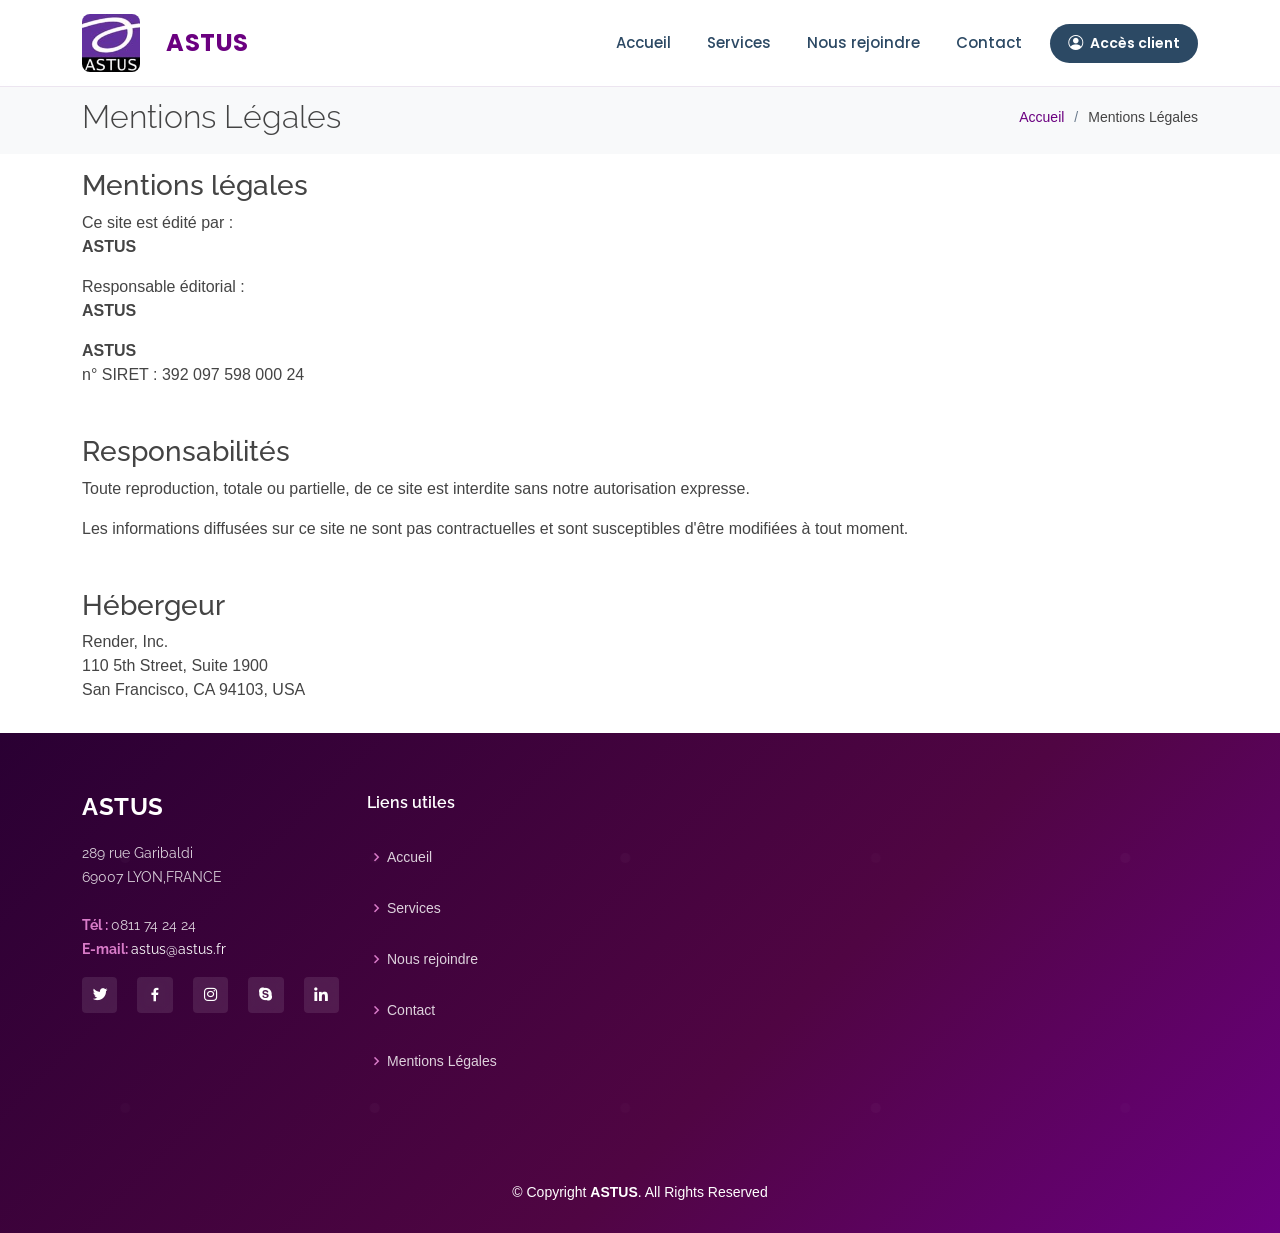
<file: mentions-legales.html>
<!DOCTYPE html>
<html lang="fr">

<head>
  <meta charset="utf-8">
  <meta content="width=device-width, initial-scale=1.0" name="viewport">

  <title>Mentions Légales - ASTUS</title>
  <meta content="" name="description">
  <meta content="" name="keywords">

  <!-- Favicons -->
  <link href="favicon.ico" rel="icon" sizes="48x48">
  <link href="assets/img/favicon-96x96.png" rel="icon" type="image/png" sizes="96x96">
  <link href="assets/img/apple-touch-icon.png" rel="apple-touch-icon" sizes="180x180">

  <!-- Google Fonts -->
  <link href="assets/css/fonts.css" rel="stylesheet">

  <!-- Vendor CSS Files -->
  <link href="assets/vendor/animate.css/animate.min.css" rel="stylesheet">
  <link href="assets/vendor/bootstrap/css/bootstrap.min.css" rel="stylesheet">
  <link href="assets/vendor/bootstrap-icons/bootstrap-icons.css" rel="stylesheet">
  <link href="assets/vendor/boxicons/css/boxicons.min.css" rel="stylesheet">
  <link href="assets/vendor/glightbox/css/glightbox.min.css" rel="stylesheet">
  <link href="assets/vendor/remixicon/remixicon.css" rel="stylesheet">
  <link href="assets/vendor/swiper/swiper-bundle.min.css" rel="stylesheet">

  <!-- Template Main CSS File -->
  <link href="assets/css/style.css" rel="stylesheet">
  <link href="assets/css/modern-styles.css" rel="stylesheet">
  <link href="assets/css/navbar.css" rel="stylesheet">
  <link href="assets/css/animations.css" rel="stylesheet">

</head>

<body>

  <!-- ======= Header ======= -->
  <header id="header" class="header-modern fixed-top d-flex align-items-center">
    <div class="container d-flex align-items-center justify-content-between">

      <a href="index.html" class="logo d-flex align-items-center">
        <img src="assets/img/ASTUS logo.jpg" alt="ASTUS Logo" class="img-fluid">
        <h1 class="ms-3 mb-0">ASTUS</h1>
      </a>
      
      <nav id="navbar" class="navbar">
        <ul>
          <li><a href="index.html" class="nav-link">Accueil</a></li>
          <li><a href="index.html#services-section" class="nav-link">Services</a></li>
          <li><a href="recrutement.html" class="nav-link">Nous rejoindre</a></li>
          <li><a href="index.html#contact-section" class="nav-link">Contact</a></li>
          <li><a href="https://webacces.astus.fr/accounts/login/" class="btn-client" target="_blank" rel="noopener">Accès client</a></li>
        </ul>
        <i class="bi bi-list mobile-nav-toggle"></i>
      </nav>

    </div>
  </header><!-- End Header -->

  <main id="main">

    <!-- ======= Breadcrumbs ======= -->
    <section id="breadcrumbs" class="breadcrumbs">
      <div class="container">

        <div class="d-flex justify-content-between align-items-center">
          <h2>Mentions Légales</h2>
          <ol>
            <li><a href="index.html">Accueil</a></li>
            <li>Mentions Légales</li>
          </ol>
        </div>

      </div>
    </section><!-- End Breadcrumbs -->

    <section class="inner-page">
      <div class="container">
        
        <div class="row">
          <div class="col-lg-12">
            <h3>Mentions légales</h3>
            <p>
              Ce site est édité par :<br>
              <strong>ASTUS</strong>
            </p>
            <p>
              Responsable éditorial :<br>
              <strong>ASTUS</strong>
            </p>
            <p>
              <strong>ASTUS</strong><br>
              n° SIRET : 392 097 598 000 24
            </p>

            <h3 class="mt-5">Responsabilités</h3>
            <p>
              Toute reproduction, totale ou partielle, de ce site est interdite sans notre autorisation expresse.
            </p>
            <p>
              Les informations diffusées sur ce site ne sont pas contractuelles et sont susceptibles d'être modifiées à tout moment.
            </p>

            <h3 class="mt-5">Hébergeur</h3>
            <p>
              Render, Inc.<br>
              110 5th Street, Suite 1900<br>
              San Francisco, CA 94103, USA
            </p>
          </div>
        </div>

      </div>
    </section>

  </main><!-- End #main -->

  <!-- ======= Footer ======= -->
  <footer id="footer">
    <div class="footer-top">
      <div class="container">
        <div class="row">

          <div class="col-lg-3 col-md-6">
            <div class="footer-info">
              <h3>ASTUS</h3>
              <p>
                289 rue Garibaldi <br>
                69007 LYON,FRANCE<br><br>
                <strong>Tél : </strong>  0811 74 24 24<br>
                <strong>E-mail: </strong><a href="mailto:astus@astus.fr" style="color: white;">astus@astus.fr</a><br>
              </p>
              <div class="social-links mt-3">
                <a href="#" class="twitter"><i class="bx bxl-twitter"></i></a>
                <a href="#" class="facebook"><i class="bx bxl-facebook"></i></a>
                <a href="#" class="instagram"><i class="bx bxl-instagram"></i></a>
                <a href="#" class="google-plus"><i class="bx bxl-skype"></i></a>
                <a href="#" class="linkedin"><i class="bx bxl-linkedin"></i></a>
              </div>
            </div>
          </div>

          <div class="col-lg-2 col-md-6 footer-links">
            <h4>Liens utiles</h4>
            <ul>
              <li><i class="bx bx-chevron-right"></i> <a href="index.html">Accueil</a></li>
              <li><i class="bx bx-chevron-right"></i> <a href="index.html#services-section">Services</a></li>
              <li><i class="bx bx-chevron-right"></i> <a href="recrutement.html">Nous rejoindre</a></li>
              <li><i class="bx bx-chevron-right"></i> <a href="index.html#contact-section">Contact</a></li>
              <li><i class="bx bx-chevron-right"></i> <a href="mentions-legales.html">Mentions Légales</a></li>
            </ul>
          </div>

        </div>
      </div>
    </div>

    <div class="container">
      <div class="copyright">
        &copy; Copyright <strong><span>ASTUS</span></strong>. All Rights Reserved
      </div>
    </div>
  </footer><!-- End Footer -->

  <a href="#" class="back-to-top d-flex align-items-center justify-content-center"><i class="bi bi-arrow-up-short"></i></a>

  <!-- Vendor JS Files -->
  <script src="assets/vendor/bootstrap/js/bootstrap.bundle.min.js"></script>
  <script src="assets/vendor/glightbox/js/glightbox.min.js"></script>
  <script src="assets/vendor/isotope-layout/isotope.pkgd.min.js"></script>
  <script src="assets/vendor/swiper/swiper-bundle.min.js"></script>
  <script src="assets/vendor/waypoints/noframework.waypoints.js"></script>

  <!-- Template Main JS File -->
  <script src="assets/js/animations.js"></script>
  <script src="assets/js/main.js"></script>

  <script src="assets/js/navbar.js"></script>
</body>

</html>
</file>
<file: assets/css/fonts.css>
/* Self-hosted Google Fonts (Open Sans, Raleway, Poppins) - no request to Google (RGPD) */
/* latin-ext */
@font-face {
  font-family: 'Open Sans';
  font-style: italic;
  font-weight: 300;
  font-stretch: 100%;
  font-display: swap;
  src: url(../fonts/OpenSans-300-italic-latin-ext.woff2) format('woff2');
  unicode-range: U+0100-02BA, U+02BD-02C5, U+02C7-02CC, U+02CE-02D7, U+02DD-02FF, U+0304, U+0308, U+0329, U+1D00-1DBF, U+1E00-1E9F, U+1EF2-1EFF, U+2020, U+20A0-20AB, U+20AD-20C4, U+2113, U+2C60-2C7F, U+A720-A7FF;
}
/* latin */
@font-face {
  font-family: 'Open Sans';
  font-style: italic;
  font-weight: 300;
  font-stretch: 100%;
  font-display: swap;
  src: url(../fonts/OpenSans-300-italic-latin.woff2) format('woff2');
  unicode-range: U+0000-00FF, U+0131, U+0152-0153, U+02BB-02BC, U+02C6, U+02DA, U+02DC, U+0304, U+0308, U+0329, U+2000-206F, U+20AC, U+2122, U+2191, U+2193, U+2212, U+2215, U+FEFF, U+FFFD;
}
/* latin-ext */
@font-face {
  font-family: 'Open Sans';
  font-style: italic;
  font-weight: 400;
  font-stretch: 100%;
  font-display: swap;
  src: url(../fonts/OpenSans-400-italic-latin-ext.woff2) format('woff2');
  unicode-range: U+0100-02BA, U+02BD-02C5, U+02C7-02CC, U+02CE-02D7, U+02DD-02FF, U+0304, U+0308, U+0329, U+1D00-1DBF, U+1E00-1E9F, U+1EF2-1EFF, U+2020, U+20A0-20AB, U+20AD-20C4, U+2113, U+2C60-2C7F, U+A720-A7FF;
}
/* latin */
@font-face {
  font-family: 'Open Sans';
  font-style: italic;
  font-weight: 400;
  font-stretch: 100%;
  font-display: swap;
  src: url(../fonts/OpenSans-400-italic-latin.woff2) format('woff2');
  unicode-range: U+0000-00FF, U+0131, U+0152-0153, U+02BB-02BC, U+02C6, U+02DA, U+02DC, U+0304, U+0308, U+0329, U+2000-206F, U+20AC, U+2122, U+2191, U+2193, U+2212, U+2215, U+FEFF, U+FFFD;
}
/* latin-ext */
@font-face {
  font-family: 'Open Sans';
  font-style: italic;
  font-weight: 600;
  font-stretch: 100%;
  font-display: swap;
  src: url(../fonts/OpenSans-600-italic-latin-ext.woff2) format('woff2');
  unicode-range: U+0100-02BA, U+02BD-02C5, U+02C7-02CC, U+02CE-02D7, U+02DD-02FF, U+0304, U+0308, U+0329, U+1D00-1DBF, U+1E00-1E9F, U+1EF2-1EFF, U+2020, U+20A0-20AB, U+20AD-20C4, U+2113, U+2C60-2C7F, U+A720-A7FF;
}
/* latin */
@font-face {
  font-family: 'Open Sans';
  font-style: italic;
  font-weight: 600;
  font-stretch: 100%;
  font-display: swap;
  src: url(../fonts/OpenSans-600-italic-latin.woff2) format('woff2');
  unicode-range: U+0000-00FF, U+0131, U+0152-0153, U+02BB-02BC, U+02C6, U+02DA, U+02DC, U+0304, U+0308, U+0329, U+2000-206F, U+20AC, U+2122, U+2191, U+2193, U+2212, U+2215, U+FEFF, U+FFFD;
}
/* latin-ext */
@font-face {
  font-family: 'Open Sans';
  font-style: italic;
  font-weight: 700;
  font-stretch: 100%;
  font-display: swap;
  src: url(../fonts/OpenSans-700-italic-latin-ext.woff2) format('woff2');
  unicode-range: U+0100-02BA, U+02BD-02C5, U+02C7-02CC, U+02CE-02D7, U+02DD-02FF, U+0304, U+0308, U+0329, U+1D00-1DBF, U+1E00-1E9F, U+1EF2-1EFF, U+2020, U+20A0-20AB, U+20AD-20C4, U+2113, U+2C60-2C7F, U+A720-A7FF;
}
/* latin */
@font-face {
  font-family: 'Open Sans';
  font-style: italic;
  font-weight: 700;
  font-stretch: 100%;
  font-display: swap;
  src: url(../fonts/OpenSans-700-italic-latin.woff2) format('woff2');
  unicode-range: U+0000-00FF, U+0131, U+0152-0153, U+02BB-02BC, U+02C6, U+02DA, U+02DC, U+0304, U+0308, U+0329, U+2000-206F, U+20AC, U+2122, U+2191, U+2193, U+2212, U+2215, U+FEFF, U+FFFD;
}
/* latin-ext */
@font-face {
  font-family: 'Open Sans';
  font-style: normal;
  font-weight: 300;
  font-stretch: 100%;
  font-display: swap;
  src: url(../fonts/OpenSans-300-normal-latin-ext.woff2) format('woff2');
  unicode-range: U+0100-02BA, U+02BD-02C5, U+02C7-02CC, U+02CE-02D7, U+02DD-02FF, U+0304, U+0308, U+0329, U+1D00-1DBF, U+1E00-1E9F, U+1EF2-1EFF, U+2020, U+20A0-20AB, U+20AD-20C4, U+2113, U+2C60-2C7F, U+A720-A7FF;
}
/* latin */
@font-face {
  font-family: 'Open Sans';
  font-style: normal;
  font-weight: 300;
  font-stretch: 100%;
  font-display: swap;
  src: url(../fonts/OpenSans-300-normal-latin.woff2) format('woff2');
  unicode-range: U+0000-00FF, U+0131, U+0152-0153, U+02BB-02BC, U+02C6, U+02DA, U+02DC, U+0304, U+0308, U+0329, U+2000-206F, U+20AC, U+2122, U+2191, U+2193, U+2212, U+2215, U+FEFF, U+FFFD;
}
/* latin-ext */
@font-face {
  font-family: 'Open Sans';
  font-style: normal;
  font-weight: 400;
  font-stretch: 100%;
  font-display: swap;
  src: url(../fonts/OpenSans-400-normal-latin-ext.woff2) format('woff2');
  unicode-range: U+0100-02BA, U+02BD-02C5, U+02C7-02CC, U+02CE-02D7, U+02DD-02FF, U+0304, U+0308, U+0329, U+1D00-1DBF, U+1E00-1E9F, U+1EF2-1EFF, U+2020, U+20A0-20AB, U+20AD-20C4, U+2113, U+2C60-2C7F, U+A720-A7FF;
}
/* latin */
@font-face {
  font-family: 'Open Sans';
  font-style: normal;
  font-weight: 400;
  font-stretch: 100%;
  font-display: swap;
  src: url(../fonts/OpenSans-400-normal-latin.woff2) format('woff2');
  unicode-range: U+0000-00FF, U+0131, U+0152-0153, U+02BB-02BC, U+02C6, U+02DA, U+02DC, U+0304, U+0308, U+0329, U+2000-206F, U+20AC, U+2122, U+2191, U+2193, U+2212, U+2215, U+FEFF, U+FFFD;
}
/* latin-ext */
@font-face {
  font-family: 'Open Sans';
  font-style: normal;
  font-weight: 600;
  font-stretch: 100%;
  font-display: swap;
  src: url(../fonts/OpenSans-600-normal-latin-ext.woff2) format('woff2');
  unicode-range: U+0100-02BA, U+02BD-02C5, U+02C7-02CC, U+02CE-02D7, U+02DD-02FF, U+0304, U+0308, U+0329, U+1D00-1DBF, U+1E00-1E9F, U+1EF2-1EFF, U+2020, U+20A0-20AB, U+20AD-20C4, U+2113, U+2C60-2C7F, U+A720-A7FF;
}
/* latin */
@font-face {
  font-family: 'Open Sans';
  font-style: normal;
  font-weight: 600;
  font-stretch: 100%;
  font-display: swap;
  src: url(../fonts/OpenSans-600-normal-latin.woff2) format('woff2');
  unicode-range: U+0000-00FF, U+0131, U+0152-0153, U+02BB-02BC, U+02C6, U+02DA, U+02DC, U+0304, U+0308, U+0329, U+2000-206F, U+20AC, U+2122, U+2191, U+2193, U+2212, U+2215, U+FEFF, U+FFFD;
}
/* latin-ext */
@font-face {
  font-family: 'Open Sans';
  font-style: normal;
  font-weight: 700;
  font-stretch: 100%;
  font-display: swap;
  src: url(../fonts/OpenSans-700-normal-latin-ext.woff2) format('woff2');
  unicode-range: U+0100-02BA, U+02BD-02C5, U+02C7-02CC, U+02CE-02D7, U+02DD-02FF, U+0304, U+0308, U+0329, U+1D00-1DBF, U+1E00-1E9F, U+1EF2-1EFF, U+2020, U+20A0-20AB, U+20AD-20C4, U+2113, U+2C60-2C7F, U+A720-A7FF;
}
/* latin */
@font-face {
  font-family: 'Open Sans';
  font-style: normal;
  font-weight: 700;
  font-stretch: 100%;
  font-display: swap;
  src: url(../fonts/OpenSans-700-normal-latin.woff2) format('woff2');
  unicode-range: U+0000-00FF, U+0131, U+0152-0153, U+02BB-02BC, U+02C6, U+02DA, U+02DC, U+0304, U+0308, U+0329, U+2000-206F, U+20AC, U+2122, U+2191, U+2193, U+2212, U+2215, U+FEFF, U+FFFD;
}
/* latin-ext */
@font-face {
  font-family: 'Poppins';
  font-style: italic;
  font-weight: 300;
  font-display: swap;
  src: url(../fonts/Poppins-300-italic-latin-ext.woff2) format('woff2');
  unicode-range: U+0100-02BA, U+02BD-02C5, U+02C7-02CC, U+02CE-02D7, U+02DD-02FF, U+0304, U+0308, U+0329, U+1D00-1DBF, U+1E00-1E9F, U+1EF2-1EFF, U+2020, U+20A0-20AB, U+20AD-20C4, U+2113, U+2C60-2C7F, U+A720-A7FF;
}
/* latin */
@font-face {
  font-family: 'Poppins';
  font-style: italic;
  font-weight: 300;
  font-display: swap;
  src: url(../fonts/Poppins-300-italic-latin.woff2) format('woff2');
  unicode-range: U+0000-00FF, U+0131, U+0152-0153, U+02BB-02BC, U+02C6, U+02DA, U+02DC, U+0304, U+0308, U+0329, U+2000-206F, U+20AC, U+2122, U+2191, U+2193, U+2212, U+2215, U+FEFF, U+FFFD;
}
/* latin-ext */
@font-face {
  font-family: 'Poppins';
  font-style: italic;
  font-weight: 400;
  font-display: swap;
  src: url(../fonts/Poppins-400-italic-latin-ext.woff2) format('woff2');
  unicode-range: U+0100-02BA, U+02BD-02C5, U+02C7-02CC, U+02CE-02D7, U+02DD-02FF, U+0304, U+0308, U+0329, U+1D00-1DBF, U+1E00-1E9F, U+1EF2-1EFF, U+2020, U+20A0-20AB, U+20AD-20C4, U+2113, U+2C60-2C7F, U+A720-A7FF;
}
/* latin */
@font-face {
  font-family: 'Poppins';
  font-style: italic;
  font-weight: 400;
  font-display: swap;
  src: url(../fonts/Poppins-400-italic-latin.woff2) format('woff2');
  unicode-range: U+0000-00FF, U+0131, U+0152-0153, U+02BB-02BC, U+02C6, U+02DA, U+02DC, U+0304, U+0308, U+0329, U+2000-206F, U+20AC, U+2122, U+2191, U+2193, U+2212, U+2215, U+FEFF, U+FFFD;
}
/* latin-ext */
@font-face {
  font-family: 'Poppins';
  font-style: italic;
  font-weight: 500;
  font-display: swap;
  src: url(../fonts/Poppins-500-italic-latin-ext.woff2) format('woff2');
  unicode-range: U+0100-02BA, U+02BD-02C5, U+02C7-02CC, U+02CE-02D7, U+02DD-02FF, U+0304, U+0308, U+0329, U+1D00-1DBF, U+1E00-1E9F, U+1EF2-1EFF, U+2020, U+20A0-20AB, U+20AD-20C4, U+2113, U+2C60-2C7F, U+A720-A7FF;
}
/* latin */
@font-face {
  font-family: 'Poppins';
  font-style: italic;
  font-weight: 500;
  font-display: swap;
  src: url(../fonts/Poppins-500-italic-latin.woff2) format('woff2');
  unicode-range: U+0000-00FF, U+0131, U+0152-0153, U+02BB-02BC, U+02C6, U+02DA, U+02DC, U+0304, U+0308, U+0329, U+2000-206F, U+20AC, U+2122, U+2191, U+2193, U+2212, U+2215, U+FEFF, U+FFFD;
}
/* latin-ext */
@font-face {
  font-family: 'Poppins';
  font-style: italic;
  font-weight: 600;
  font-display: swap;
  src: url(../fonts/Poppins-600-italic-latin-ext.woff2) format('woff2');
  unicode-range: U+0100-02BA, U+02BD-02C5, U+02C7-02CC, U+02CE-02D7, U+02DD-02FF, U+0304, U+0308, U+0329, U+1D00-1DBF, U+1E00-1E9F, U+1EF2-1EFF, U+2020, U+20A0-20AB, U+20AD-20C4, U+2113, U+2C60-2C7F, U+A720-A7FF;
}
/* latin */
@font-face {
  font-family: 'Poppins';
  font-style: italic;
  font-weight: 600;
  font-display: swap;
  src: url(../fonts/Poppins-600-italic-latin.woff2) format('woff2');
  unicode-range: U+0000-00FF, U+0131, U+0152-0153, U+02BB-02BC, U+02C6, U+02DA, U+02DC, U+0304, U+0308, U+0329, U+2000-206F, U+20AC, U+2122, U+2191, U+2193, U+2212, U+2215, U+FEFF, U+FFFD;
}
/* latin-ext */
@font-face {
  font-family: 'Poppins';
  font-style: italic;
  font-weight: 700;
  font-display: swap;
  src: url(../fonts/Poppins-700-italic-latin-ext.woff2) format('woff2');
  unicode-range: U+0100-02BA, U+02BD-02C5, U+02C7-02CC, U+02CE-02D7, U+02DD-02FF, U+0304, U+0308, U+0329, U+1D00-1DBF, U+1E00-1E9F, U+1EF2-1EFF, U+2020, U+20A0-20AB, U+20AD-20C4, U+2113, U+2C60-2C7F, U+A720-A7FF;
}
/* latin */
@font-face {
  font-family: 'Poppins';
  font-style: italic;
  font-weight: 700;
  font-display: swap;
  src: url(../fonts/Poppins-700-italic-latin.woff2) format('woff2');
  unicode-range: U+0000-00FF, U+0131, U+0152-0153, U+02BB-02BC, U+02C6, U+02DA, U+02DC, U+0304, U+0308, U+0329, U+2000-206F, U+20AC, U+2122, U+2191, U+2193, U+2212, U+2215, U+FEFF, U+FFFD;
}
/* latin-ext */
@font-face {
  font-family: 'Poppins';
  font-style: normal;
  font-weight: 300;
  font-display: swap;
  src: url(../fonts/Poppins-300-normal-latin-ext.woff2) format('woff2');
  unicode-range: U+0100-02BA, U+02BD-02C5, U+02C7-02CC, U+02CE-02D7, U+02DD-02FF, U+0304, U+0308, U+0329, U+1D00-1DBF, U+1E00-1E9F, U+1EF2-1EFF, U+2020, U+20A0-20AB, U+20AD-20C4, U+2113, U+2C60-2C7F, U+A720-A7FF;
}
/* latin */
@font-face {
  font-family: 'Poppins';
  font-style: normal;
  font-weight: 300;
  font-display: swap;
  src: url(../fonts/Poppins-300-normal-latin.woff2) format('woff2');
  unicode-range: U+0000-00FF, U+0131, U+0152-0153, U+02BB-02BC, U+02C6, U+02DA, U+02DC, U+0304, U+0308, U+0329, U+2000-206F, U+20AC, U+2122, U+2191, U+2193, U+2212, U+2215, U+FEFF, U+FFFD;
}
/* latin-ext */
@font-face {
  font-family: 'Poppins';
  font-style: normal;
  font-weight: 400;
  font-display: swap;
  src: url(../fonts/Poppins-400-normal-latin-ext.woff2) format('woff2');
  unicode-range: U+0100-02BA, U+02BD-02C5, U+02C7-02CC, U+02CE-02D7, U+02DD-02FF, U+0304, U+0308, U+0329, U+1D00-1DBF, U+1E00-1E9F, U+1EF2-1EFF, U+2020, U+20A0-20AB, U+20AD-20C4, U+2113, U+2C60-2C7F, U+A720-A7FF;
}
/* latin */
@font-face {
  font-family: 'Poppins';
  font-style: normal;
  font-weight: 400;
  font-display: swap;
  src: url(../fonts/Poppins-400-normal-latin.woff2) format('woff2');
  unicode-range: U+0000-00FF, U+0131, U+0152-0153, U+02BB-02BC, U+02C6, U+02DA, U+02DC, U+0304, U+0308, U+0329, U+2000-206F, U+20AC, U+2122, U+2191, U+2193, U+2212, U+2215, U+FEFF, U+FFFD;
}
/* latin-ext */
@font-face {
  font-family: 'Poppins';
  font-style: normal;
  font-weight: 500;
  font-display: swap;
  src: url(../fonts/Poppins-500-normal-latin-ext.woff2) format('woff2');
  unicode-range: U+0100-02BA, U+02BD-02C5, U+02C7-02CC, U+02CE-02D7, U+02DD-02FF, U+0304, U+0308, U+0329, U+1D00-1DBF, U+1E00-1E9F, U+1EF2-1EFF, U+2020, U+20A0-20AB, U+20AD-20C4, U+2113, U+2C60-2C7F, U+A720-A7FF;
}
/* latin */
@font-face {
  font-family: 'Poppins';
  font-style: normal;
  font-weight: 500;
  font-display: swap;
  src: url(../fonts/Poppins-500-normal-latin.woff2) format('woff2');
  unicode-range: U+0000-00FF, U+0131, U+0152-0153, U+02BB-02BC, U+02C6, U+02DA, U+02DC, U+0304, U+0308, U+0329, U+2000-206F, U+20AC, U+2122, U+2191, U+2193, U+2212, U+2215, U+FEFF, U+FFFD;
}
/* latin-ext */
@font-face {
  font-family: 'Poppins';
  font-style: normal;
  font-weight: 600;
  font-display: swap;
  src: url(../fonts/Poppins-600-normal-latin-ext.woff2) format('woff2');
  unicode-range: U+0100-02BA, U+02BD-02C5, U+02C7-02CC, U+02CE-02D7, U+02DD-02FF, U+0304, U+0308, U+0329, U+1D00-1DBF, U+1E00-1E9F, U+1EF2-1EFF, U+2020, U+20A0-20AB, U+20AD-20C4, U+2113, U+2C60-2C7F, U+A720-A7FF;
}
/* latin */
@font-face {
  font-family: 'Poppins';
  font-style: normal;
  font-weight: 600;
  font-display: swap;
  src: url(../fonts/Poppins-600-normal-latin.woff2) format('woff2');
  unicode-range: U+0000-00FF, U+0131, U+0152-0153, U+02BB-02BC, U+02C6, U+02DA, U+02DC, U+0304, U+0308, U+0329, U+2000-206F, U+20AC, U+2122, U+2191, U+2193, U+2212, U+2215, U+FEFF, U+FFFD;
}
/* latin-ext */
@font-face {
  font-family: 'Poppins';
  font-style: normal;
  font-weight: 700;
  font-display: swap;
  src: url(../fonts/Poppins-700-normal-latin-ext.woff2) format('woff2');
  unicode-range: U+0100-02BA, U+02BD-02C5, U+02C7-02CC, U+02CE-02D7, U+02DD-02FF, U+0304, U+0308, U+0329, U+1D00-1DBF, U+1E00-1E9F, U+1EF2-1EFF, U+2020, U+20A0-20AB, U+20AD-20C4, U+2113, U+2C60-2C7F, U+A720-A7FF;
}
/* latin */
@font-face {
  font-family: 'Poppins';
  font-style: normal;
  font-weight: 700;
  font-display: swap;
  src: url(../fonts/Poppins-700-normal-latin.woff2) format('woff2');
  unicode-range: U+0000-00FF, U+0131, U+0152-0153, U+02BB-02BC, U+02C6, U+02DA, U+02DC, U+0304, U+0308, U+0329, U+2000-206F, U+20AC, U+2122, U+2191, U+2193, U+2212, U+2215, U+FEFF, U+FFFD;
}
/* latin-ext */
@font-face {
  font-family: 'Raleway';
  font-style: italic;
  font-weight: 300;
  font-display: swap;
  src: url(../fonts/Raleway-300-italic-latin-ext.woff2) format('woff2');
  unicode-range: U+0100-02BA, U+02BD-02C5, U+02C7-02CC, U+02CE-02D7, U+02DD-02FF, U+0304, U+0308, U+0329, U+1D00-1DBF, U+1E00-1E9F, U+1EF2-1EFF, U+2020, U+20A0-20AB, U+20AD-20C4, U+2113, U+2C60-2C7F, U+A720-A7FF;
}
/* latin */
@font-face {
  font-family: 'Raleway';
  font-style: italic;
  font-weight: 300;
  font-display: swap;
  src: url(../fonts/Raleway-300-italic-latin.woff2) format('woff2');
  unicode-range: U+0000-00FF, U+0131, U+0152-0153, U+02BB-02BC, U+02C6, U+02DA, U+02DC, U+0304, U+0308, U+0329, U+2000-206F, U+20AC, U+2122, U+2191, U+2193, U+2212, U+2215, U+FEFF, U+FFFD;
}
/* latin-ext */
@font-face {
  font-family: 'Raleway';
  font-style: italic;
  font-weight: 400;
  font-display: swap;
  src: url(../fonts/Raleway-400-italic-latin-ext.woff2) format('woff2');
  unicode-range: U+0100-02BA, U+02BD-02C5, U+02C7-02CC, U+02CE-02D7, U+02DD-02FF, U+0304, U+0308, U+0329, U+1D00-1DBF, U+1E00-1E9F, U+1EF2-1EFF, U+2020, U+20A0-20AB, U+20AD-20C4, U+2113, U+2C60-2C7F, U+A720-A7FF;
}
/* latin */
@font-face {
  font-family: 'Raleway';
  font-style: italic;
  font-weight: 400;
  font-display: swap;
  src: url(../fonts/Raleway-400-italic-latin.woff2) format('woff2');
  unicode-range: U+0000-00FF, U+0131, U+0152-0153, U+02BB-02BC, U+02C6, U+02DA, U+02DC, U+0304, U+0308, U+0329, U+2000-206F, U+20AC, U+2122, U+2191, U+2193, U+2212, U+2215, U+FEFF, U+FFFD;
}
/* latin-ext */
@font-face {
  font-family: 'Raleway';
  font-style: italic;
  font-weight: 500;
  font-display: swap;
  src: url(../fonts/Raleway-500-italic-latin-ext.woff2) format('woff2');
  unicode-range: U+0100-02BA, U+02BD-02C5, U+02C7-02CC, U+02CE-02D7, U+02DD-02FF, U+0304, U+0308, U+0329, U+1D00-1DBF, U+1E00-1E9F, U+1EF2-1EFF, U+2020, U+20A0-20AB, U+20AD-20C4, U+2113, U+2C60-2C7F, U+A720-A7FF;
}
/* latin */
@font-face {
  font-family: 'Raleway';
  font-style: italic;
  font-weight: 500;
  font-display: swap;
  src: url(../fonts/Raleway-500-italic-latin.woff2) format('woff2');
  unicode-range: U+0000-00FF, U+0131, U+0152-0153, U+02BB-02BC, U+02C6, U+02DA, U+02DC, U+0304, U+0308, U+0329, U+2000-206F, U+20AC, U+2122, U+2191, U+2193, U+2212, U+2215, U+FEFF, U+FFFD;
}
/* latin-ext */
@font-face {
  font-family: 'Raleway';
  font-style: italic;
  font-weight: 600;
  font-display: swap;
  src: url(../fonts/Raleway-600-italic-latin-ext.woff2) format('woff2');
  unicode-range: U+0100-02BA, U+02BD-02C5, U+02C7-02CC, U+02CE-02D7, U+02DD-02FF, U+0304, U+0308, U+0329, U+1D00-1DBF, U+1E00-1E9F, U+1EF2-1EFF, U+2020, U+20A0-20AB, U+20AD-20C4, U+2113, U+2C60-2C7F, U+A720-A7FF;
}
/* latin */
@font-face {
  font-family: 'Raleway';
  font-style: italic;
  font-weight: 600;
  font-display: swap;
  src: url(../fonts/Raleway-600-italic-latin.woff2) format('woff2');
  unicode-range: U+0000-00FF, U+0131, U+0152-0153, U+02BB-02BC, U+02C6, U+02DA, U+02DC, U+0304, U+0308, U+0329, U+2000-206F, U+20AC, U+2122, U+2191, U+2193, U+2212, U+2215, U+FEFF, U+FFFD;
}
/* latin-ext */
@font-face {
  font-family: 'Raleway';
  font-style: italic;
  font-weight: 700;
  font-display: swap;
  src: url(../fonts/Raleway-700-italic-latin-ext.woff2) format('woff2');
  unicode-range: U+0100-02BA, U+02BD-02C5, U+02C7-02CC, U+02CE-02D7, U+02DD-02FF, U+0304, U+0308, U+0329, U+1D00-1DBF, U+1E00-1E9F, U+1EF2-1EFF, U+2020, U+20A0-20AB, U+20AD-20C4, U+2113, U+2C60-2C7F, U+A720-A7FF;
}
/* latin */
@font-face {
  font-family: 'Raleway';
  font-style: italic;
  font-weight: 700;
  font-display: swap;
  src: url(../fonts/Raleway-700-italic-latin.woff2) format('woff2');
  unicode-range: U+0000-00FF, U+0131, U+0152-0153, U+02BB-02BC, U+02C6, U+02DA, U+02DC, U+0304, U+0308, U+0329, U+2000-206F, U+20AC, U+2122, U+2191, U+2193, U+2212, U+2215, U+FEFF, U+FFFD;
}
/* latin-ext */
@font-face {
  font-family: 'Raleway';
  font-style: normal;
  font-weight: 300;
  font-display: swap;
  src: url(../fonts/Raleway-300-normal-latin-ext.woff2) format('woff2');
  unicode-range: U+0100-02BA, U+02BD-02C5, U+02C7-02CC, U+02CE-02D7, U+02DD-02FF, U+0304, U+0308, U+0329, U+1D00-1DBF, U+1E00-1E9F, U+1EF2-1EFF, U+2020, U+20A0-20AB, U+20AD-20C4, U+2113, U+2C60-2C7F, U+A720-A7FF;
}
/* latin */
@font-face {
  font-family: 'Raleway';
  font-style: normal;
  font-weight: 300;
  font-display: swap;
  src: url(../fonts/Raleway-300-normal-latin.woff2) format('woff2');
  unicode-range: U+0000-00FF, U+0131, U+0152-0153, U+02BB-02BC, U+02C6, U+02DA, U+02DC, U+0304, U+0308, U+0329, U+2000-206F, U+20AC, U+2122, U+2191, U+2193, U+2212, U+2215, U+FEFF, U+FFFD;
}
/* latin-ext */
@font-face {
  font-family: 'Raleway';
  font-style: normal;
  font-weight: 400;
  font-display: swap;
  src: url(../fonts/Raleway-400-normal-latin-ext.woff2) format('woff2');
  unicode-range: U+0100-02BA, U+02BD-02C5, U+02C7-02CC, U+02CE-02D7, U+02DD-02FF, U+0304, U+0308, U+0329, U+1D00-1DBF, U+1E00-1E9F, U+1EF2-1EFF, U+2020, U+20A0-20AB, U+20AD-20C4, U+2113, U+2C60-2C7F, U+A720-A7FF;
}
/* latin */
@font-face {
  font-family: 'Raleway';
  font-style: normal;
  font-weight: 400;
  font-display: swap;
  src: url(../fonts/Raleway-400-normal-latin.woff2) format('woff2');
  unicode-range: U+0000-00FF, U+0131, U+0152-0153, U+02BB-02BC, U+02C6, U+02DA, U+02DC, U+0304, U+0308, U+0329, U+2000-206F, U+20AC, U+2122, U+2191, U+2193, U+2212, U+2215, U+FEFF, U+FFFD;
}
/* latin-ext */
@font-face {
  font-family: 'Raleway';
  font-style: normal;
  font-weight: 500;
  font-display: swap;
  src: url(../fonts/Raleway-500-normal-latin-ext.woff2) format('woff2');
  unicode-range: U+0100-02BA, U+02BD-02C5, U+02C7-02CC, U+02CE-02D7, U+02DD-02FF, U+0304, U+0308, U+0329, U+1D00-1DBF, U+1E00-1E9F, U+1EF2-1EFF, U+2020, U+20A0-20AB, U+20AD-20C4, U+2113, U+2C60-2C7F, U+A720-A7FF;
}
/* latin */
@font-face {
  font-family: 'Raleway';
  font-style: normal;
  font-weight: 500;
  font-display: swap;
  src: url(../fonts/Raleway-500-normal-latin.woff2) format('woff2');
  unicode-range: U+0000-00FF, U+0131, U+0152-0153, U+02BB-02BC, U+02C6, U+02DA, U+02DC, U+0304, U+0308, U+0329, U+2000-206F, U+20AC, U+2122, U+2191, U+2193, U+2212, U+2215, U+FEFF, U+FFFD;
}
/* latin-ext */
@font-face {
  font-family: 'Raleway';
  font-style: normal;
  font-weight: 600;
  font-display: swap;
  src: url(../fonts/Raleway-600-normal-latin-ext.woff2) format('woff2');
  unicode-range: U+0100-02BA, U+02BD-02C5, U+02C7-02CC, U+02CE-02D7, U+02DD-02FF, U+0304, U+0308, U+0329, U+1D00-1DBF, U+1E00-1E9F, U+1EF2-1EFF, U+2020, U+20A0-20AB, U+20AD-20C4, U+2113, U+2C60-2C7F, U+A720-A7FF;
}
/* latin */
@font-face {
  font-family: 'Raleway';
  font-style: normal;
  font-weight: 600;
  font-display: swap;
  src: url(../fonts/Raleway-600-normal-latin.woff2) format('woff2');
  unicode-range: U+0000-00FF, U+0131, U+0152-0153, U+02BB-02BC, U+02C6, U+02DA, U+02DC, U+0304, U+0308, U+0329, U+2000-206F, U+20AC, U+2122, U+2191, U+2193, U+2212, U+2215, U+FEFF, U+FFFD;
}
/* latin-ext */
@font-face {
  font-family: 'Raleway';
  font-style: normal;
  font-weight: 700;
  font-display: swap;
  src: url(../fonts/Raleway-700-normal-latin-ext.woff2) format('woff2');
  unicode-range: U+0100-02BA, U+02BD-02C5, U+02C7-02CC, U+02CE-02D7, U+02DD-02FF, U+0304, U+0308, U+0329, U+1D00-1DBF, U+1E00-1E9F, U+1EF2-1EFF, U+2020, U+20A0-20AB, U+20AD-20C4, U+2113, U+2C60-2C7F, U+A720-A7FF;
}
/* latin */
@font-face {
  font-family: 'Raleway';
  font-style: normal;
  font-weight: 700;
  font-display: swap;
  src: url(../fonts/Raleway-700-normal-latin.woff2) format('woff2');
  unicode-range: U+0000-00FF, U+0131, U+0152-0153, U+02BB-02BC, U+02C6, U+02DA, U+02DC, U+0304, U+0308, U+0329, U+2000-206F, U+20AC, U+2122, U+2191, U+2193, U+2212, U+2215, U+FEFF, U+FFFD;
}
</file>
<file: assets/css/modern-styles.css>
/* Modern Styles for ASTUS Website - Mobile First */

/* ===== Variables CSS ===== */
:root {
  --primary-color: #6b0080;
  --secondary-color: #d87bc8;
  --accent-color: #e6636a;
  --text-dark: #2c3e50;
  --text-light: #7f8c8d;
  --white: #ffffff;
  --light-bg: #f8f9fa;
  --shadow: 0 10px 30px rgba(0, 0, 0, 0.1);
  --shadow-hover: 0 20px 60px rgba(0, 0, 0, 0.15);
  --border-radius: 15px;
  --transition: all 0.3s ease;
}

/* ===== Base Mobile First Styles ===== */
* {
  box-sizing: border-box;
}

/* ===== Fix Layout Issues ===== */
body {
  overflow-x: hidden;
  /* Ensure smooth scrolling without jumps */
  scroll-behavior: smooth;
  /* Add padding to compensate for fixed header */
  padding-top: 0;
  margin-top: 0;
}

/* Ensure hero section accounts for fixed header */
.hero-modern {
  margin-top: 0;
  padding-top: 0;
}

main {
  position: relative;
  z-index: 1;
  /* Prevent any transforms during scroll */
  transform: none !important;
}

section {
  position: relative;
  z-index: 1;
  width: 100%;
  overflow: hidden;
  clear: both;
  /* Ensure stable positioning during scroll */
  transform: none !important;
}

/* Prevent any elements from moving during scroll */
* {
  will-change: auto !important;
}

/* Allow transforms only for necessary components */
.swiper-slide,
.swiper-wrapper,
.hero-slide {
  transform: none;
}

/* Exception for intentional animations (hover effects, etc.) */
.service-card:hover,
.btn:hover,
.social-links a:hover,
.contact-info-card:hover {
  transform: translateY(-3px) !important;
}

.service-card:hover .service-icon {
  transform: scale(1.1) !important;
}

/* Prevent general layout shifts but allow swiper functionality */
main,
section:not(.hero-modern),
.about-modern,
.services-modern,
.contact-modern,
.why-choose-modern {
  transform: none !important;
}

/* Ensure no floating elements */
.clearfix::after {
  content: "";
  display: table;
  clear: both;
}

/* Remove any potential conflicts with old services section */
.services {
  display: none !important;
}

.services-modern {
  display: block !important;
}

/* Fix any floating issues in about section */
.about-modern .container {
  position: relative;
  z-index: 2;
}

.about-modern .row {
  position: relative;
  z-index: 3;
}

.about-content p,
.about-content .lead {
  position: relative;
  z-index: 4;
  clear: both;
  display: block;
  width: 100%;
}

/* Override any existing float rules that cause conflicts */
.about-modern *,
.services-modern *,
.contact-modern *,
.why-choose-modern * {
  float: none !important;
}

.about-modern .section-title,
.about-modern .section-subtitle,
.about-modern p,
.about-modern h1,
.about-modern h2,
.about-modern h3,
.about-modern h4 {
  float: none !important;
  clear: both !important;
  position: relative !important;
  display: block !important;
  width: auto !important;
}

/* Ensure proper text alignment */
.about-content {
  text-align: left;
}

.about-content .section-header {
  text-align: left;
}

.about-content .section-title {
  text-align: left;
  display: block;
  width: 100%;
}

/* ===== Header Modern Styles ===== */
.header-modern {
  background: rgba(255, 255, 255, 0.95);
  backdrop-filter: blur(10px);
  box-shadow: 0 2px 20px rgba(0, 0, 0, 0.1);
  transition: var(--transition);
  /* Ensure fixed positioning doesn't cause layout shifts */
  position: fixed;
  top: 0;
  left: 0;
  right: 0;
  z-index: 1000;
  transform: none !important;
}

.header-modern.header-scrolled {
  background: rgba(255, 255, 255, 0.98);
  backdrop-filter: blur(15px);
  /* Prevent any movement during transition */
  transform: none !important;
}

.header-modern .logo h1 {
  font-weight: 700;
  color: var(--primary-color);
  font-size: 1.8rem;
}

.header-modern .navbar .nav-link {
  font-weight: 500;
  color: var(--text-dark);
  position: relative;
  padding: 0.5rem 1rem;
  transition: var(--transition);
}

.header-modern .navbar .nav-link:hover,
.header-modern .navbar .nav-link.active {
  color: var(--primary-color);
}

.header-modern .navbar .nav-link::after {
  content: '';
  position: absolute;
  width: 0;
  height: 2px;
  bottom: 0;
  left: 50%;
  background: var(--primary-color);
  transition: var(--transition);
  transform: translateX(-50%);
}

.header-modern .navbar .nav-link:hover::after,
.header-modern .navbar .nav-link.active::after {
  width: 100%;
}

.btn-client,
.btn-quote {
  padding: 0.7rem 1.5rem;
  border-radius: 25px;
  font-weight: 500;
  text-decoration: none;
  transition: var(--transition);
  margin-left: 0.5rem;
}

.btn-client {
  background: linear-gradient(135deg, var(--primary-color), var(--secondary-color));
  color: var(--white);
}

.btn-client:hover {
  background: linear-gradient(135deg, var(--secondary-color), var(--primary-color));
  transform: translateY(-2px);
  box-shadow: var(--shadow);
}

.btn-quote {
  background: transparent;
  color: var(--primary-color);
  border: 2px solid var(--primary-color);
}

.btn-quote:hover {
  background: var(--primary-color);
  color: var(--white);
  transform: translateY(-2px);
}

/* ===== Hero Modern Styles ===== */
.hero-modern {
  height: 100vh;
  position: relative;
  overflow: hidden;
  /* Allow transforms for hero section */
}

.hero-overlay {
  position: absolute;
  top: 0;
  left: 0;
  right: 0;
  
  background: linear-gradient(135deg, rgba(107, 0, 128, 0.6), rgba(216, 123, 200, 0.6));
  z-index: 1;
}

.hero-slider {
  height: 100%;
  z-index: 2;
  /* Allow swiper transforms */
  position: relative;
}

.hero-slide {
  height: 100vh;
  display: flex;
  align-items: center;
  justify-content: center;
  background-size: cover;
  background-position: center;
  background-repeat: no-repeat;
  position: relative;
  /* Ensure background images are visible */
  background-color: #f8f9fa; /* Fallback color */
}

.hero-content {
  text-align: center;
  color: var(--white);
  z-index: 3;
  max-width: 800px;
  padding: 2rem;
  margin: 0 auto;
  display: flex;
  flex-direction: column;
  align-items: center;
  justify-content: center;
}

.hero-logo-img {
  width: 120px;
  height: auto;
  object-fit: contain;
  background: rgba(255, 255, 255, 0.1);
  backdrop-filter: blur(10px);
  border-radius: 15px;
  padding: 1rem;
  border: none;
}

.hero-title {
  font-size: 3.5rem;
  font-weight: 700;
  margin: 2rem 0 1rem;
  text-shadow: 2px 2px 4px rgba(0, 0, 0, 0.3);
  line-height: 1.2;
}

.hero-subtitle {
  font-size: 1.3rem;
  margin-bottom: 2rem;
  opacity: 0.95;
  font-weight: 300;
  line-height: 1.6;
}

.btn-hero {
  padding: 1rem 2rem;
  font-size: 1.1rem;
  font-weight: 600;
  border-radius: 50px;
  transition: var(--transition);
  text-decoration: none;
  display: inline-block;
}

.btn-hero.btn-primary {
  background: linear-gradient(135deg, var(--accent-color), var(--primary-color));
  border: none;
  color: var(--white);
}

.btn-hero.btn-primary:hover {
  transform: translateY(-3px);
  box-shadow: 0 15px 35px rgba(230, 99, 106, 0.4);
}

.btn-hero.btn-outline-light {
  background: transparent;
  color: var(--white);
  border: 2px solid var(--white);
}

.btn-hero.btn-outline-light:hover {
  background: var(--white);
  color: var(--primary-color);
  transform: translateY(-3px);
}

.scroll-indicator {
  position: absolute;
  bottom: 2rem;
  left: 50%;
  transform: translateX(-50%);
  z-index: 3;
}

.scroll-down {
  color: var(--white);
  font-size: 2rem;
  animation: bounce 2s infinite;
  text-decoration: none;
}

@keyframes bounce {
  0%, 20%, 50%, 80%, 100% {
    transform: translateY(0);
  }
  40% {
    transform: translateY(-10px);
  }
  60% {
    transform: translateY(-5px);
  }
}

/* ===== Section Headers ===== */
.section-header {
  text-align: center;
  margin-bottom: 3rem;
  position: relative;
  z-index: 3;
}

.about-content .section-header {
  text-align: left;
  margin-bottom: 2rem;
}

.section-subtitle {
  color: var(--primary-color);
  font-weight: 600;
  font-size: 1rem;
  text-transform: uppercase;
  letter-spacing: 1px;
  margin-bottom: 0.5rem;
  display: block;
  position: relative;
  z-index: 4;
}

.section-title {
  font-size: 2.5rem;
  font-weight: 700;
  color: var(--text-dark);
  margin-bottom: 1rem;
  line-height: 1.3;
  position: relative;
  z-index: 4;
}

.about-content .section-title {
  font-size: 2.2rem;
  text-align: left;
}

.section-description {
  font-size: 1.1rem;
  color: var(--text-light);
  max-width: 600px;
  margin: 0 auto;
  line-height: 1.6;
  position: relative;
  z-index: 4;
}

/* ===== About Section Modern ===== */
.about-modern {
  padding: 5rem 0;
  position: relative;
  z-index: 2;
  scroll-margin-top: 100px; /* Marge pour l'ancre du scroll */
}

.about-content {
  padding-left: 2rem;
  position: relative;
  z-index: 3;
}

.about-content .section-header {
  margin-bottom: 2rem;
  position: relative;
  z-index: 4;
}

.about-content .section-title {
  position: relative;
  z-index: 4;
  margin-bottom: 1.5rem;
  font-size: 2.2rem;
  font-weight: 700;
  color: var(--text-dark);
  line-height: 1.3;
}

.about-img-wrapper {
  position: relative;
  overflow: hidden;
  border-radius: var(--border-radius);
  z-index: 1;
}

.about-img-wrapper img {
  transition: var(--transition);
  border-radius: var(--border-radius);
}

.about-img-wrapper:hover img {
  transform: scale(1.05);
}

.about-img-overlay {
  position: absolute;
  top: 2rem;
  right: 2rem;
}

.experience-badge {
  background: linear-gradient(135deg, var(--primary-color), var(--secondary-color));
  color: var(--white);
  padding: 1.5rem;
  border-radius: var(--border-radius);
  text-align: center;
  box-shadow: var(--shadow);
}

.logo-badge {
  background: rgba(255, 255, 255, 0.95);
  backdrop-filter: blur(10px);
  padding: 20px;
  border-radius: 20px;
  text-align: center;
  box-shadow: 0 10px 30px rgba(107, 0, 128, 0.2);
  border: 3px solid rgba(255, 255, 255, 0.8);
}

.astus-logo {
  height: 60px;
  width: auto;
  object-fit: contain;
}

.badge-number {
  display: block;
  font-size: 2rem;
  font-weight: 700;
}

.badge-text {
  font-size: 0.9rem;
  opacity: 0.9;
}

.about-content {
  padding-left: 2rem;
}

.about-content .lead {
  font-size: 1.2rem;
  color: var(--text-dark);
  font-weight: 500;
}

.services-list {
  list-style: none;
  padding: 0;
}

.service-item {
  margin-bottom: 1rem;
}

.service-icon {
  width: 50px;
  height: 50px;
  background: linear-gradient(135deg, var(--primary-color), var(--secondary-color));
  border-radius: 50%;
  display: flex;
  align-items: center;
  justify-content: center;
  color: var(--white);
  font-size: 1.2rem;
}

/* ===== Why Choose Section ===== */
.why-choose-modern {
  background: var(--light-bg);
  scroll-margin-top: 100px; /* Marge pour l'ancre du scroll */
}

.stats-wrapper {
  background: var(--white);
  padding: 2rem;
  border-radius: var(--border-radius);
  box-shadow: var(--shadow);
}

.stat-item {
  padding: 1rem;
}

.stat-number {
  font-size: 2.5rem;
  font-weight: 700;
  color: var(--primary-color);
  line-height: 1;
}

.stat-label {
  color: var(--text-light);
  font-size: 0.9rem;
  margin-top: 0.5rem;
}

/* ===== Services Modern ===== */
.services-modern {
  background: var(--white);
  padding-top: 120px; /* Ajouter un espace pour compenser la navbar fixe */
  scroll-margin-top: 100px; /* Marge pour l'ancre du scroll */
}

.service-card {
  background: var(--white);
  border-radius: var(--border-radius);
  padding: 2.5rem 2rem;
  box-shadow: var(--shadow);
  transition: var(--transition);
  border: 1px solid rgba(0, 0, 0, 0.05);
  text-align: center;
}

.service-card:hover {
  transform: translateY(-10px);
  box-shadow: var(--shadow-hover);
  border-color: var(--primary-color);
}

.service-icon {
  width: 80px;
  height: 80px;
  background: linear-gradient(135deg, var(--primary-color), var(--secondary-color));
  border-radius: 50%;
  display: flex;
  align-items: center;
  justify-content: center;
  color: var(--white);
  font-size: 2rem;
  margin: 0 auto 1.5rem;
  transition: var(--transition);
}

.service-card:hover .service-icon {
  transform: scale(1.1);
}

.service-title {
  font-size: 1.5rem;
  font-weight: 600;
  color: var(--text-dark);
  margin-bottom: 1rem;
}

.service-description {
  color: var(--text-light);
  line-height: 1.6;
  margin-bottom: 1.5rem;
}

.service-features {
  margin-bottom: 1.5rem;
}

.feature-tag {
  display: inline-block;
  background: var(--light-bg);
  color: var(--primary-color);
  padding: 0.3rem 0.8rem;
  border-radius: 20px;
  font-size: 0.8rem;
  font-weight: 500;
  margin: 0.2rem;
}

.service-link {
  color: var(--primary-color);
  font-weight: 600;
  text-decoration: none;
  transition: var(--transition);
}

.service-link:hover {
  color: var(--secondary-color);
}

/* ===== Contact Modern ===== */
.contact-modern {
  background: var(--light-bg);
  scroll-margin-top: 100px; /* Marge pour l'ancre du scroll */
}

.contact-info-card {
  background: var(--white);
  border-radius: var(--border-radius);
  padding: 2rem;
  box-shadow: var(--shadow);
  text-align: center;
  margin-bottom: 2rem;
  transition: var(--transition);
}

.contact-info-card:hover {
  transform: translateY(-5px);
  box-shadow: var(--shadow-hover);
}

.contact-icon {
  width: 60px;
  height: 60px;
  background: linear-gradient(135deg, var(--primary-color), var(--secondary-color));
  border-radius: 50%;
  display: flex;
  align-items: center;
  justify-content: center;
  color: var(--white);
  font-size: 1.5rem;
  margin: 0 auto 1rem;
}

.contact-form {
  background: var(--white);
  border-radius: var(--border-radius);
  padding: 3rem;
  box-shadow: var(--shadow);
}

.form-control {
  border: 2px solid #e9ecef;
  border-radius: 10px;
  padding: 0.8rem 1rem;
  font-size: 1rem;
  transition: var(--transition);
}

.form-control:focus {
  border-color: var(--primary-color);
  box-shadow: 0 0 0 0.2rem rgba(107, 0, 128, 0.25);
}

/* ===== Modal Modern ===== */
.modal {
  display: none;
  position: fixed;
  z-index: 9999;
  left: 0;
  top: 0;
  width: 100%;
  height: 100%;
  background-color: rgba(0, 0, 0, 0.5);
  backdrop-filter: blur(5px);
}

.modal-content {
  background-color: var(--white);
  margin: 5% auto;
  padding: 3rem;
  border-radius: var(--border-radius);
  width: 90%;
  max-width: 600px;
  box-shadow: var(--shadow-hover);
  position: relative;
  animation: modalSlideIn 0.3s ease;
}

@keyframes modalSlideIn {
  from {
    opacity: 0;
    transform: translateY(-50px);
  }
  to {
    opacity: 1;
    transform: translateY(0);
  }
}

.close {
  color: var(--text-light);
  float: right;
  font-size: 2rem;
  font-weight: bold;
  cursor: pointer;
  transition: var(--transition);
  position: absolute;
  top: 1rem;
  right: 1.5rem;
}

.close:hover {
  color: var(--primary-color);
}

/* ===== Buttons ===== */
.btn {
  border-radius: 25px;
  font-weight: 600;
  padding: 0.8rem 2rem;
  transition: var(--transition);
  border: none;
  text-transform: uppercase;
  letter-spacing: 0.5px;
  font-size: 0.9rem;
}

.btn-primary {
  background: linear-gradient(135deg, var(--primary-color), var(--secondary-color));
  color: var(--white);
}

.btn-primary:hover {
  background: linear-gradient(135deg, var(--secondary-color), var(--primary-color));
  transform: translateY(-2px);
  box-shadow: var(--shadow);
}

.btn-lg {
  padding: 1rem 2.5rem;
  font-size: 1rem;
}

/* ===== Responsive Design ===== */
@media (max-width: 992px) {
  .hero-title {
    font-size: 2.5rem;
  }
  
  .hero-subtitle {
    font-size: 1.1rem;
  }
  
  .about-content {
    padding-left: 0;
    margin-top: 2rem;
  }
  
  .section-title {
    font-size: 2rem;
  }
}

@media (max-width: 768px) {
  .hero-title {
    font-size: 2rem;
  }
  
  .hero-subtitle {
    font-size: 1rem;
  }
  
  .btn-hero {
    padding: 0.8rem 1.5rem;
    font-size: 1rem;
    margin: 0.3rem;
  }
  
  .service-card {
    margin-bottom: 2rem;
  }
  
  .modal-content {
    margin: 10% auto;
    padding: 2rem;
    width: 95%;
  }
}

/* ===== Animations ===== */
.fade-in {
  opacity: 0;
  animation: fadeIn 1s ease forwards;
}

@keyframes fadeIn {
  to {
    opacity: 1;
  }
}

.slide-up {
  transform: translateY(30px);
  opacity: 0;
  animation: slideUp 0.6s ease forwards;
}

@keyframes slideUp {
  to {
    transform: translateY(0);
    opacity: 1;
  }
}

/* ===== Footer Modern ===== */
#footer {
  background: linear-gradient(135deg, var(--text-dark), #34495e);
  color: var(--white);
  position: relative;
  overflow: hidden;
}

#footer::before {
  content: '';
  position: absolute;
  top: 0;
  left: 0;
  right: 0;
  bottom: 0;
  background: url('data:image/svg+xml,<svg xmlns="http://www.w3.org/2000/svg" viewBox="0 0 100 100"><defs><pattern id="grain" width="100" height="100" patternUnits="userSpaceOnUse"><circle cx="25" cy="25" r="1" fill="rgba(255,255,255,0.05)"/><circle cx="75" cy="75" r="1" fill="rgba(255,255,255,0.05)"/><circle cx="25" cy="75" r="1" fill="rgba(255,255,255,0.03)"/><circle cx="75" cy="25" r="1" fill="rgba(255,255,255,0.03)"/></pattern></defs><rect width="100" height="100" fill="url(%23grain)"/></svg>');
  opacity: 0.5;
  z-index: 0;
}

.footer-top {
  padding: 4rem 0 2rem;
  position: relative;
  z-index: 1;
}

.footer-info h3 {
  font-size: 1.8rem;
  font-weight: 700;
  margin-bottom: 1.5rem;
  color: var(--white);
}

.footer-info p {
  line-height: 1.8;
  margin-bottom: 1.5rem;
}

.footer-info strong {
  color: var(--secondary-color);
}

.social-links {
  display: flex;
  gap: 1rem;
}

.social-links a {
  width: 45px;
  height: 45px;
  background: rgba(255, 255, 255, 0.1);
  border-radius: 50%;
  display: flex;
  align-items: center;
  justify-content: center;
  color: var(--white);
  transition: var(--transition);
  backdrop-filter: blur(10px);
}

.social-links a:hover {
  background: var(--primary-color);
  transform: translateY(-3px);
  box-shadow: 0 10px 20px rgba(107, 0, 128, 0.3);
}

.footer-links h4 {
  font-size: 1.2rem;
  font-weight: 600;
  margin-bottom: 1.5rem;
  color: var(--white);
}

.footer-links ul {
  list-style: none;
  padding: 0;
}

.footer-links ul li {
  margin-bottom: 0.8rem;
}

.footer-links ul li a {
  color: rgba(255, 255, 255, 0.8);
  text-decoration: none;
  transition: var(--transition);
}

.footer-links ul li a:hover {
  color: var(--secondary-color);
  padding-left: 0.5rem;
}

.footer-newsletter {
  padding-left: 2rem;
}

.footer-newsletter h4 {
  font-size: 1.2rem;
  font-weight: 600;
  margin-bottom: 1rem;
  color: var(--white);
}

.footer-newsletter p {
  margin-bottom: 1.5rem;
  color: rgba(255, 255, 255, 0.8);
}

.footer-newsletter form {
  display: flex;
  gap: 0.5rem;
  flex-wrap: wrap;
}

.footer-newsletter input[type="email"] {
  flex: 1;
  padding: 0.8rem 1rem;
  border: none;
  border-radius: 25px;
  background: rgba(255, 255, 255, 0.1);
  color: var(--white);
  backdrop-filter: blur(10px);
  min-width: 200px;
}

.footer-newsletter input[type="email"]::placeholder {
  color: rgba(255, 255, 255, 0.7);
}

.footer-newsletter input[type="submit"] {
  padding: 0.8rem 1.5rem;
  background: var(--primary-color);
  color: var(--white);
  border: none;
  border-radius: 25px;
  font-weight: 600;
  cursor: pointer;
  transition: var(--transition);
}

.footer-newsletter input[type="submit"]:hover {
  background: var(--secondary-color);
  transform: translateY(-2px);
}

/* ===== Additional Modern Enhancements ===== */
.hero-slide::before {
  content: '';
  position: absolute;
  top: 0;
  left: 0;
  right: 0;
  bottom: 0;
  background: linear-gradient(45deg, rgba(107, 0, 128, 0.3), rgba(216, 123, 200, 0.3));
  z-index: 1;
}

.hero-content {
  position: relative;
  z-index: 2;
}

/* Improved loading animations */
.loading {
  display: none;
  text-align: center;
  color: var(--primary-color);
  font-weight: 500;
}

.sent-message {
  display: none;
  background: linear-gradient(135deg, #27ae60, #2ecc71);
  color: var(--white);
  padding: 1rem;
  border-radius: 10px;
  text-align: center;
  font-weight: 500;
}

.error-message {
  display: none;
  background: linear-gradient(135deg, #e74c3c, #c0392b);
  color: var(--white);
  padding: 1rem;
  border-radius: 10px;
  text-align: center;
  font-weight: 500;
}

/* Mobile menu improvements */
@media (max-width: 991px) {
  .navbar-mobile {
    background: rgba(255, 255, 255, 0.95);
    backdrop-filter: blur(15px);
  }
  
  .navbar-mobile ul {
    background: transparent;
  }
  
  .footer-newsletter {
    padding-left: 0;
    margin-top: 2rem;
  }
  
  .footer-newsletter form {
    flex-direction: column;
  }
  
  .footer-newsletter input[type="email"] {
    min-width: 100%;
    margin-bottom: 0.5rem;
  }
}

/* ===== About Section Redesign ===== */
.about-modern-redesign {
  background: linear-gradient(135deg, #f8f9fa 0%, #e9ecef 100%);
  position: relative;
  overflow: hidden;
  padding: 5rem 0;
}

.about-modern-redesign::before {
  content: '';
  position: absolute;
  top: 0;
  left: 0;
  right: 0;
  bottom: 0;
  background: url('data:image/svg+xml,<svg xmlns="http://www.w3.org/2000/svg" viewBox="0 0 1000 1000" opacity="0.03"><circle cx="200" cy="200" r="150" fill="%236b0080"/><circle cx="800" cy="300" r="100" fill="%23d87bc8"/><circle cx="300" cy="700" r="120" fill="%236b0080"/><circle cx="900" cy="800" r="80" fill="%23d87bc8"/></svg>');
  background-size: cover;
  z-index: 0;
}

.about-modern-redesign .container {
  position: relative;
  z-index: 1;
}

/* About Header */
.about-header {
  text-align: center;
  max-width: 800px;
  margin: 0 auto;
}

.logo-container {
  display: inline-block;
  background: white;
  padding: 20px;
  border-radius: 20px;
  box-shadow: 0 10px 30px rgba(107, 0, 128, 0.1);
  border: 3px solid transparent;
  background-clip: padding-box;
}

.about-logo {
  height: 80px;
  width: auto;
  object-fit: contain;
}

.section-subtitle-new {
  display: inline-block;
  background: linear-gradient(135deg, var(--color-primary), var(--color-secondary));
  -webkit-background-clip: text;
  -webkit-text-fill-color: transparent;
  background-clip: text;
  font-size: 1.1rem;
  font-weight: 600;
  text-transform: uppercase;
  letter-spacing: 2px;
  margin-bottom: 1rem;
}

.section-title-new {
  font-size: 3rem;
  font-weight: 700;
  color: var(--color-dark);
  margin-bottom: 1.5rem;
  line-height: 1.2;
}

.title-decoration {
  width: 100px;
  height: 4px;
  background: linear-gradient(135deg, var(--color-primary), var(--color-secondary));
  margin: 0 auto;
  border-radius: 2px;
}

/* About Content */
.about-content-new {
  padding: 2rem 0;
}

.lead-text {
  font-size: 1.3rem;
  font-weight: 500;
  color: var(--color-dark);
  line-height: 1.6;
}

.description-text {
  font-size: 1.1rem;
  color: var(--color-text);
  line-height: 1.7;
}

/* Stats Cards */
.stats-cards-wrapper {
  margin: 2rem 0;
}

.stat-card {
  background: white;
  border-radius: 20px;
  padding: 1.5rem;
  display: flex;
  align-items: center;
  box-shadow: 0 10px 30px rgba(107, 0, 128, 0.08);
  border: 1px solid rgba(107, 0, 128, 0.1);
  transition: all 0.3s ease;
  height: 100%;
}

.stat-card:hover {
  transform: translateY(-5px);
  box-shadow: 0 20px 40px rgba(107, 0, 128, 0.15);
}

.stat-icon {
  background: linear-gradient(135deg, var(--color-primary), var(--color-secondary));
  color: white;
  width: 50px;
  height: 50px;
  border-radius: 15px;
  display: flex;
  align-items: center;
  justify-content: center;
  margin-right: 1rem;
  font-size: 1.5rem;
}

.stat-content {
  flex: 1;
}

.stat-number {
  font-size: 1.8rem;
  font-weight: 700;
  color: var(--color-primary);
  line-height: 1;
}

.stat-label {
  font-size: 0.9rem;
  color: var(--color-text);
  font-weight: 500;
}

/* Modern Button */
.btn-modern-primary {
  display: inline-flex;
  align-items: center;
  gap: 10px;
  background: linear-gradient(135deg, var(--color-primary), var(--color-secondary));
  color: white;
  padding: 15px 30px;
  border-radius: 50px;
  text-decoration: none;
  font-weight: 600;
  font-size: 1.1rem;
  box-shadow: 0 10px 30px rgba(107, 0, 128, 0.3);
  transition: all 0.3s ease;
  border: none;
}

.btn-modern-primary:hover {
  transform: translateY(-3px);
  box-shadow: 0 15px 40px rgba(107, 0, 128, 0.4);
  color: white;
  text-decoration: none;
}

.btn-modern-primary i {
  transition: transform 0.3s ease;
}

.btn-modern-primary:hover i {
  transform: translateX(5px);
}

/* About Visual */
.about-visual-new {
  position: relative;
}

.main-image-container {
  position: relative;
  border-radius: 30px;
  overflow: hidden;
  box-shadow: 0 20px 60px rgba(107, 0, 128, 0.15);
  margin-bottom: 2rem;
}

.main-image {
  width: 100%;
  height: 400px;
  object-fit: cover;
  transition: transform 0.5s ease;
}

.main-image-container:hover .main-image {
  transform: scale(1.05);
}

.image-overlay {
  position: absolute;
  top: 0;
  left: 0;
  right: 0;
  bottom: 0;
  background: linear-gradient(135deg, rgba(107, 0, 128, 0.1), rgba(216, 123, 200, 0.1));
  display: flex;
  align-items: center;
  justify-content: center;
}

.floating-card {
  background: rgba(255, 255, 255, 0.95);
  backdrop-filter: blur(10px);
  padding: 20px 30px;
  border-radius: 20px;
  display: flex;
  align-items: center;
  gap: 15px;
  box-shadow: 0 10px 30px rgba(107, 0, 128, 0.2);
  font-weight: 600;
  color: var(--color-primary);
}

.floating-card i {
  font-size: 2rem;
  color: var(--color-primary);
}

/* Services Preview */
.services-preview {
  background: white;
  border-radius: 25px;
  padding: 1.5rem;
  box-shadow: 0 15px 40px rgba(107, 0, 128, 0.1);
  border: 1px solid rgba(107, 0, 128, 0.1);
}

.service-preview-item {
  display: flex;
  align-items: center;
  padding: 15px 0;
  border-bottom: 1px solid rgba(107, 0, 128, 0.1);
  transition: all 0.3s ease;
}

.service-preview-item:last-child {
  border-bottom: none;
}

.service-preview-item:hover {
  transform: translateX(10px);
  color: var(--color-primary);
}

.service-preview-icon {
  background: linear-gradient(135deg, var(--color-primary), var(--color-secondary));
  color: white;
  width: 45px;
  height: 45px;
  border-radius: 12px;
  display: flex;
  align-items: center;
  justify-content: center;
  margin-right: 15px;
  font-size: 1.2rem;
}

.service-preview-item span {
  font-weight: 500;
  font-size: 1rem;
}

/* Responsive Design */
@media (max-width: 768px) {
  .section-title-new {
    font-size: 2.2rem;
  }
  
  .about-logo {
    height: 60px;
  }
  
  .logo-container {
    padding: 15px;
  }
  
  .main-image {
    height: 300px;
  }
  
  .floating-card {
    padding: 15px 20px;
    font-size: 0.9rem;
  }
  
  .floating-card i {
    font-size: 1.5rem;
  }
}

/* ===== Mobile First Responsive Enhancements ===== */

/* Extra small devices (portrait phones, less than 576px) */
@media (max-width: 575.98px) {
  .container {
    padding-left: 15px;
    padding-right: 15px;
  }
  
  .hero-title {
    font-size: 1.75rem !important;
  }
  
  .hero-subtitle {
    font-size: 0.95rem !important;
  }
  
  .section-title {
    font-size: 1.5rem !important;
  }
  
  .service-card {
    margin-bottom: 1rem;
  }
}

/* Small devices (landscape phones, 576px and up) */
@media (min-width: 576px) {
  .hero-title {
    font-size: 2rem;
  }
}

/* Medium devices (tablets, 768px and up) */
@media (min-width: 768px) {
  .hero-title {
    font-size: 2.5rem;
  }
  
  .navbar ul {
    display: flex !important;
  }
  
  .mobile-nav-toggle {
    display: none !important;
  }
}

/* Large devices (desktops, 992px and up) */
@media (min-width: 992px) {
  .hero-title {
    font-size: 3rem;
  }
  
  .section-title {
    font-size: 2.5rem;
  }
}

/* Extra large devices (large desktops, 1200px and up) */
@media (min-width: 1200px) {
  .container {
    max-width: 1140px;
  }
}
</file>
<file: assets/css/navbar.css>
/* Navbar Styles */
.header-modern {
  background-color: rgba(255, 255, 255, 0.95);
  box-shadow: 0 0 20px rgba(0, 0, 0, 0.1);
  transition: all 0.3s ease-in-out;
  z-index: 997;
  position: fixed;
  width: 100%;
  top: 0;
  left: 0;
  right: 0;
}

.header-modern .container {
  position: relative;
}

.header-modern .logo {
  text-decoration: none;
  display: flex;
  align-items: center;
}

.header-modern .logo img {
  max-height: 60px;
  margin-right: 10px;
}

.header-modern .logo h1 {
  font-size: 24px;
  font-weight: 700;
  color: #6b0080;
  margin: 0;
  padding: 0;
  line-height: 1;
  font-family: "Poppins", sans-serif;
}

.header-modern.header-scrolled {
  background: rgba(255, 255, 255, 0.98);
  box-shadow: 0 2px 15px rgba(0, 0, 0, 0.1);
}

.header-modern .navbar {
  padding: 0;
}

.header-modern .navbar ul {
  margin: 0;
  padding: 0;
  display: flex;
  list-style: none;
  align-items: center;
}

.header-modern .navbar li {
  position: relative;
}

.header-modern .navbar a,
.header-modern .navbar a:focus {
  display: flex;
  align-items: center;
  justify-content: space-between;
  padding: 10px 20px;
  font-family: "Poppins", sans-serif;
  font-size: 15px;
  font-weight: 500;
  color: #2c4964;
  white-space: nowrap;
  transition: 0.3s;
}

.header-modern .navbar a i,
.header-modern .navbar a:focus i {
  font-size: 12px;
  line-height: 0;
  margin-left: 5px;
}

.header-modern .navbar a:hover,
.header-modern .navbar .active,
.header-modern .navbar .active:focus,
.header-modern .navbar li:hover > a {
  color: #6b0080;
}

.header-modern .navbar .btn-client,
.header-modern .navbar .btn-quote {
  padding: 8px 18px;
  margin-left: 15px;
  border-radius: 25px;
  color: #fff;
  font-weight: 600;
  font-size: 14px;
  transition: 0.3s;
}

.header-modern .navbar .btn-client {
  background: #2c4964;
}

.header-modern .navbar .btn-client:hover {
  background: #3e5f85;
}

.header-modern .navbar .btn-quote {
  background: #6b0080;
}

.header-modern .navbar .btn-quote:hover {
  background: #8a00a3;
}

/* Mobile Navigation */
.mobile-nav-toggle {
  color: #2c4964;
  font-size: 28px;
  cursor: pointer;
  display: none;
  line-height: 0;
  transition: 0.5s;
  position: absolute;
  right: 15px;
  top: 50%;
  transform: translateY(-50%);
  z-index: 9999;
}

.mobile-nav-toggle.bi-x {
  color: #6b0080;
}

@media (max-width: 991px) {
  .mobile-nav-toggle {
    display: block !important;
    z-index: 9999 !important;
    position: absolute !important;
    right: 15px !important;
    top: 25px !important;
    color: #2c4964 !important;
    font-size: 28px !important;
    border: none !important;
    background: transparent !important;
    cursor: pointer !important;
  }

  .header-modern .navbar {
    position: fixed !important;
    top: 0 !important;
    right: -100% !important;
    width: 80% !important;
    max-width: 300px !important;
    height: 100vh !important;
    background: #fff !important;
    transition: all 0.4s ease !important;
    z-index: 9998 !important;
    overflow-y: auto !important;
    padding: 20px 15px !important;
    box-shadow: -5px 0 15px rgba(0, 0, 0, 0.1) !important;
    display: block !important;
  }

  .header-modern .navbar ul {
    display: block !important;
    margin-top: 70px !important;
    padding: 0 !important;
  }

  .header-modern .navbar li {
    margin-bottom: 15px !important;
    border-bottom: 1px solid #eee !important;
    padding-bottom: 10px !important;
  }

  .header-modern .navbar li:last-child {
    border-bottom: none !important;
  }

  .header-modern .navbar a, 
  .header-modern .navbar a:focus {
    font-size: 16px !important;
    padding: 8px 0 !important;
    display: block !important;
    width: 100% !important;
  }

  .header-modern .navbar .btn-client,
  .header-modern .navbar .btn-quote {
    display: inline-block !important;
    margin: 10px 0 !important;
    padding: 10px 20px !important;
    border-bottom: none !important;
    text-align: center !important;
    width: 100% !important;
  }

  .header-modern .navbar.navbar-mobile {
    right: 0 !important;
    padding-top: 15px !important;
    display: block !important;
    visibility: visible !important;
  }

  /* Overlay when mobile menu is open */
  .header-modern.mobile-menu-active:before {
    content: '' !important;
    position: fixed !important;
    top: 0 !important;
    left: 0 !important;
    width: 100% !important;
    height: 100% !important;
    background: rgba(0, 0, 0, 0.5) !important;
    z-index: 996 !important;
    visibility: visible !important;
  }
}

/* Styles pour petits écrans mobiles */
@media (max-width: 576px) {
  .header-modern .logo img {
    max-height: 45px;
  }
  
  .header-modern .logo h1 {
    font-size: 20px;
  }
  
  .mobile-nav-toggle {
    font-size: 24px;
    right: 10px;
  }
  
  .header-modern .navbar {
    width: 85%;
    padding: 0 10px;
  }
  
  .header-modern .navbar a, 
  .header-modern .navbar a:focus {
    font-size: 15px;
  }
  
  .header-modern .navbar .btn-client,
  .header-modern .navbar .btn-quote {
    padding: 8px 15px;
    font-size: 14px;
  }
}

/* ==========================================================================
   Navbar v2 - glass header, shrink on scroll, nicer links, mobile drawer
   (IDs used for specificity so the older inline styles in pages don't win)
   ========================================================================== */
#header.header-modern {
  background: rgba(255, 255, 255, .82);
  -webkit-backdrop-filter: saturate(180%) blur(14px);
  backdrop-filter: saturate(180%) blur(14px);
  box-shadow: 0 1px 0 rgba(107, 0, 128, .08);
  padding: 14px 0;
  transition: padding .35s cubic-bezier(.22,.61,.36,1), box-shadow .35s, background-color .35s;
}
#header.header-modern.header-scrolled {
  background: rgba(255, 255, 255, .94);
  padding: 6px 0;
  box-shadow: 0 8px 28px rgba(80, 5, 67, .10);
}
#header .logo img {
  max-height: 58px;
  border-radius: 8px;
  transition: max-height .35s cubic-bezier(.22,.61,.36,1), transform .35s;
}
#header.header-scrolled .logo img { max-height: 44px; }
#header .logo:hover img { transform: rotate(-4deg) scale(1.04); }
#header .logo h1 { letter-spacing: .5px; transition: font-size .35s; }

/* Desktop links: soft pill on hover + underline that grows from the center */
@media (min-width: 992px) {
  #header .navbar ul { gap: 4px; }
  #header .navbar .nav-link {
    padding: 9px 16px;
    border-radius: 999px;
    color: #2c4964;
    transition: color .25s, background-color .25s;
  }
  #header .navbar .nav-link:hover { background: rgba(107, 0, 128, .06); color: #6b0080; }
  #header .navbar .nav-link.active { color: #6b0080; }
  #header .navbar .nav-link::after {
    left: 50%;
    bottom: 3px;
    width: 18px;
    height: 3px;
    border-radius: 3px;
    background: linear-gradient(90deg, #6b0080, #d87bc8);
    transform: translateX(-50%) scaleX(0);
    transition: transform .3s cubic-bezier(.22,.61,.36,1);
  }
  #header .navbar .nav-link:hover::after,
  #header .navbar .nav-link.active::after { width: 18px; transform: translateX(-50%) scaleX(1); }

  #header .navbar .btn-client,
  #header .navbar .btn-quote {
    display: inline-flex;
    align-items: center;
    gap: 7px;
    padding: 9px 18px;
    margin-left: 8px;
    border-radius: 999px;
    transition: transform .25s cubic-bezier(.22,.61,.36,1), box-shadow .25s, background-color .25s;
  }
  #header .navbar .btn-client i,
  #header .navbar .btn-quote i { font-size: 15px; margin: 0; line-height: 1; }
  #header .navbar .btn-client:hover { transform: translateY(-2px); box-shadow: 0 8px 18px rgba(44, 73, 100, .25); }
  #header .navbar .btn-quote {
    background: linear-gradient(135deg, #6b0080, #9b2fae);
    box-shadow: 0 6px 16px rgba(107, 0, 128, .25);
  }
  #header .navbar .btn-quote:hover { transform: translateY(-2px); box-shadow: 0 10px 22px rgba(107, 0, 128, .35); }
  #header .navbar .btn-quote:hover i { animation: nav-send .6s ease; }
}
@keyframes nav-send {
  40% { transform: translate(4px, -4px); opacity: 0; }
  41% { transform: translate(-4px, 4px); opacity: 0; }
  100% { transform: none; opacity: 1; }
}

/* Mobile drawer */
@media (max-width: 991px) {
  #header.header-modern { padding: 10px 0; }
  #header.header-modern.header-scrolled { padding: 6px 0; }
  #header .logo img { max-height: 46px; }
  #header.header-scrolled .logo img { max-height: 38px; }

  #header .mobile-nav-toggle {
    position: fixed !important;
    right: 16px !important;
    z-index: 10000 !important;
    top: 50% !important;
    transform: translateY(-50%) !important;
    width: 44px;
    height: 44px;
    display: flex !important;
    align-items: center;
    justify-content: center;
    border-radius: 12px;
    font-size: 26px !important;
    color: #6b0080 !important;
    background: rgba(107, 0, 128, .07) !important;
    transition: background-color .25s, transform .3s !important;
  }
  #header .mobile-nav-toggle:focus-visible { outline: 2px solid #6b0080; outline-offset: 2px; }
  #header .mobile-nav-toggle.bi-x {
    color: #6b0080 !important;
    top: 33px !important;
    transform: translateY(-50%) rotate(90deg) !important;
    background: rgba(107, 0, 128, .12) !important;
  }

  #header .navbar {
    width: 86% !important;
    max-width: 340px !important;
    height: 100vh !important;
    height: 100dvh !important;
    right: 0 !important;
    transform: translateX(105%);
    transition: transform .45s cubic-bezier(.22,.61,.36,1) !important;
    padding: 24px 22px !important;
    border-radius: 24px 0 0 24px;
    box-shadow: -20px 0 50px rgba(30, 0, 40, .18) !important;
    background:
      radial-gradient(circle at 100% 0, rgba(216, 123, 200, .18), transparent 45%),
      #fff !important;
  }
  #header .navbar.navbar-mobile { transform: translateX(0); }

  /* neutralise the old template's full-screen mobile menu */
  #header .navbar,
  #header .navbar.navbar-mobile {
    left: auto !important;
    top: 0 !important;
    bottom: auto !important;
    overflow-y: auto !important;
    z-index: 9998 !important;
  }
  #header .navbar ul,
  #header .navbar.navbar-mobile ul {
    display: block !important;
    position: static !important;
    background: transparent !important;
    padding: 0 !important;
    overflow: visible !important;
  }
  #header .navbar.navbar-mobile a { color: #2c4964; }
  #header .navbar.navbar-mobile .btn-client,
  #header .navbar.navbar-mobile .btn-quote { color: #fff !important; }

  #header .navbar ul { margin-top: 64px !important; }
  #header .navbar li {
    border-bottom: 1px solid rgba(107, 0, 128, .08) !important;
    margin-bottom: 6px !important;
    padding-bottom: 6px !important;
    opacity: 0;
    transform: translateX(24px);
    transition: opacity .35s, transform .45s cubic-bezier(.22,.61,.36,1);
  }
  #header .navbar.navbar-mobile li { opacity: 1; transform: none; }
  #header .navbar.navbar-mobile li:nth-child(1) { transition-delay: .08s; }
  #header .navbar.navbar-mobile li:nth-child(2) { transition-delay: .13s; }
  #header .navbar.navbar-mobile li:nth-child(3) { transition-delay: .18s; }
  #header .navbar.navbar-mobile li:nth-child(4) { transition-delay: .23s; }
  #header .navbar.navbar-mobile li:nth-child(5) { transition-delay: .28s; }
  #header .navbar.navbar-mobile li:nth-child(6) { transition-delay: .33s; }

  #header .navbar .nav-link {
    font-size: 17px !important;
    padding: 12px 14px !important;
    border-radius: 12px;
  }
  #header .navbar .nav-link::after { display: none; }
  #header .navbar .nav-link.active,
  #header .navbar .nav-link:hover { background: rgba(107, 0, 128, .07); color: #6b0080; }

  #header .navbar .btn-client,
  #header .navbar .btn-quote {
    display: flex !important;
    align-items: center;
    justify-content: center;
    gap: 8px;
    border-radius: 14px !important;
    padding: 13px 20px !important;
  }
  #header .navbar .btn-quote { background: linear-gradient(135deg, #6b0080, #9b2fae) !important; }

  /* Full-screen blurred backdrop behind the drawer */
  #header.header-modern.mobile-menu-active::before {
    width: 100vw !important;
    height: 100vh !important;
    background: rgba(30, 0, 40, .35) !important;
    -webkit-backdrop-filter: blur(3px);
    backdrop-filter: blur(3px);
    animation: nav-fade .3s ease;
  }
}
@keyframes nav-fade { from { opacity: 0; } }

html.nav-locked, html.nav-locked body { overflow: hidden; }

@media (prefers-reduced-motion: reduce) {
  #header *, #header::before { transition: none !important; animation: none !important; }
}

/* The glass blur makes the header the containing block of the fixed drawer,
   so keep the hidden drawer from widening the page on phones. */
@media (max-width: 991px) {
  #header.header-modern { overflow-x: clip; }
  #header .navbar:not(.navbar-mobile) { visibility: hidden; transition: transform .45s cubic-bezier(.22,.61,.36,1), visibility 0s .45s !important; }
}
</file>
<file: assets/css/animations.css>
/* ==========================================================================
   ASTUS - animations & visual polish
   Loaded after the other stylesheets. Remove this file + animations.js to revert.
   ========================================================================== */

:root {
  --astus-purple: #6b0080;
  --astus-purple-dark: #500543;
  --astus-pink: #d87bc8;
  --astus-ease: cubic-bezier(.22, .61, .36, 1);
}

/* ---------- Scroll progress bar ---------- */
#scroll-progress {
  position: fixed;
  top: 0;
  left: 0;
  height: 3px;
  width: 100%;
  transform-origin: 0 50%;
  transform: scaleX(0);
  background: linear-gradient(90deg, var(--astus-purple), var(--astus-pink));
  z-index: 10001;
  pointer-events: none;
}

/* ---------- Header: smoother shrink on scroll ---------- */
.header-modern {
  transition: padding .35s var(--astus-ease), box-shadow .35s var(--astus-ease), background-color .35s;
}
.header-modern.header-scrolled {
  box-shadow: 0 6px 24px rgba(80, 5, 67, .10);
}

/* ---------- Hero: readable text + slow "Ken Burns" zoom ---------- */
.hero-slide { overflow: hidden; }

.hero-slide .hero-bg {
  position: absolute;
  inset: -2%;
  background-size: cover;
  background-position: center;
  z-index: 0;
  transform: scale(1);
  will-change: transform;
}
.hero-slide.swiper-slide-active .hero-bg {
  animation: astus-kenburns 9s ease-out forwards;
}
@keyframes astus-kenburns {
  from { transform: scale(1); }
  to   { transform: scale(1.12) translate(-1%, -1%); }
}

/* Darker, brand-tinted overlay so the white text always reads well */
.hero-slide::before {
  background:
    radial-gradient(ellipse at center, rgba(20, 0, 30, .35) 0%, rgba(20, 0, 30, .65) 100%),
    linear-gradient(135deg, rgba(107, 0, 128, .45), rgba(216, 123, 200, .20)) !important;
}
.hero-slide > .container { position: relative; z-index: 2; }

/* Staggered entrance of hero content every time a slide becomes active */
.hero-slide .hero-logo,
.hero-slide .hero-title,
.hero-slide .hero-subtitle,
.hero-slide .hero-buttons {
  opacity: 0;
  transform: translateY(28px);
}
.hero-slide.swiper-slide-active .hero-logo,
.hero-slide.swiper-slide-active .hero-title,
.hero-slide.swiper-slide-active .hero-subtitle,
.hero-slide.swiper-slide-active .hero-buttons {
  animation: astus-rise .9s var(--astus-ease) forwards;
}
.hero-slide.swiper-slide-active .hero-logo     { animation-delay: .15s; }
.hero-slide.swiper-slide-active .hero-title    { animation-delay: .30s; }
.hero-slide.swiper-slide-active .hero-subtitle { animation-delay: .45s; }
.hero-slide.swiper-slide-active .hero-buttons  { animation-delay: .60s; }

@keyframes astus-rise {
  to { opacity: 1; transform: none; }
}

.hero-title { text-shadow: 0 4px 24px rgba(0, 0, 0, .35); letter-spacing: -.5px; }
.hero-subtitle { text-shadow: 0 2px 12px rgba(0, 0, 0, .45); }

/* Scroll-down chevron: gentle bounce */
.scroll-indicator .scroll-down i {
  display: inline-block;
  animation: astus-bounce 2.2s ease-in-out infinite;
}
@keyframes astus-bounce {
  0%, 100% { transform: translateY(0); opacity: .7; }
  50%      { transform: translateY(10px); opacity: 1; }
}

/* ---------- Buttons: light sweep on hover ---------- */
.btn-primary,
.btn-hero,
.map-consent-btn {
  position: relative;
  overflow: hidden;
  isolation: isolate;
  transition: transform .25s var(--astus-ease), box-shadow .25s var(--astus-ease), background-color .25s;
}
.btn-primary::after,
.btn-hero::after {
  content: '';
  position: absolute;
  top: 0;
  left: -75%;
  width: 50%;
  height: 100%;
  background: linear-gradient(120deg, transparent, rgba(255, 255, 255, .35), transparent);
  transform: skewX(-20deg);
  z-index: -1;
  transition: left .6s var(--astus-ease);
}
.btn-primary:hover::after,
.btn-hero:hover::after { left: 130%; }
.btn-primary:hover,
.btn-hero:hover {
  transform: translateY(-2px);
  box-shadow: 0 10px 24px rgba(107, 0, 128, .28);
}

/* ---------- Section titles: accent line that draws in ---------- */
.section-header .section-title { position: relative; padding-bottom: .9rem; }
.section-header .section-title::after {
  content: '';
  position: absolute;
  bottom: 0;
  left: 50%;
  width: 64px;
  height: 3px;
  border-radius: 3px;
  background: linear-gradient(90deg, var(--astus-purple), var(--astus-pink));
  transform: translateX(-50%) scaleX(0);
  transition: transform .9s var(--astus-ease) .2s;
}
.section-header:not(.text-center) .section-title::after { left: 0; transform: scaleX(0); transform-origin: 0 50%; }
.section-header.is-visible .section-title::after { transform: translateX(-50%) scaleX(1); }
.section-header:not(.text-center).is-visible .section-title::after { transform: scaleX(1); }

/* ---------- Images: soft zoom on hover ---------- */
.about-img-wrapper,
.why-choose-img-wrapper { overflow: hidden; border-radius: 15px; }
.about-img-wrapper img,
.why-choose-img-wrapper img { transition: transform 1.2s var(--astus-ease); }
.about-img-wrapper:hover img,
.why-choose-img-wrapper:hover img { transform: scale(1.05); }

/* ---------- Stats ---------- */
.stats-wrapper .stat-item {
  transition: transform .3s var(--astus-ease);
}
.stats-wrapper .stat-item:hover { transform: translateY(-4px); }
.stats-wrapper .stat-number {
  background: linear-gradient(135deg, var(--astus-purple), var(--astus-pink));
  -webkit-background-clip: text;
  background-clip: text;
  -webkit-text-fill-color: transparent;
  font-variant-numeric: tabular-nums;
}

/* ---------- Service cards ---------- */
.service-card {
  position: relative;
  overflow: hidden;
  transition: transform .4s var(--astus-ease), box-shadow .4s var(--astus-ease), border-color .4s;
}
/* gradient bar that slides in on top of the card */
.service-card::before {
  content: '';
  position: absolute;
  top: 0;
  left: 0;
  right: 0;
  height: 4px;
  background: linear-gradient(90deg, var(--astus-purple), var(--astus-pink));
  transform: scaleX(0);
  transform-origin: 0 50%;
  transition: transform .5s var(--astus-ease);
}
.service-card:hover::before { transform: scaleX(1); }

/* pulsing ring around the icon */
.service-icon { position: relative; }
.service-icon::after {
  content: '';
  position: absolute;
  inset: -6px;
  border-radius: 50%;
  border: 2px solid var(--astus-pink);
  opacity: 0;
}
.service-card:hover .service-icon { transform: scale(1.08) rotate(-6deg); }
.service-card:hover .service-icon::after { animation: astus-ring 1.2s ease-out infinite; }
@keyframes astus-ring {
  from { transform: scale(.9); opacity: .9; }
  to   { transform: scale(1.35); opacity: 0; }
}

.service-link i { display: inline-block; transition: transform .3s var(--astus-ease); }
.service-card:hover .service-link i { transform: translateX(6px); }

.feature-tag { transition: background-color .3s, color .3s; }
.service-card:hover .feature-tag { background: rgba(107, 0, 128, .10); }

/* ---------- Contact cards ---------- */
.contact-info-card { transition: transform .35s var(--astus-ease), box-shadow .35s var(--astus-ease); }
.contact-info-card:hover { transform: translateY(-5px); box-shadow: 0 14px 30px rgba(80, 5, 67, .12); }

/* Form fields: brand focus ring */
.emailjs-form .form-control { transition: border-color .25s, box-shadow .25s; }
.emailjs-form .form-control:focus {
  border-color: var(--astus-purple);
  box-shadow: 0 0 0 4px rgba(107, 0, 128, .12);
}

/* ---------- Brand colours for cookie banner + map placeholder ---------- */
.cookie-banner-actions button,
.map-consent-btn {
  background: var(--astus-purple) !important;
}
.cookie-banner-actions button:hover,
.map-consent-btn:hover { background: var(--astus-purple-dark) !important; }
#cookie-banner { animation: astus-rise-banner .5s var(--astus-ease); border-top: 3px solid var(--astus-purple); }
@keyframes astus-rise-banner { from { opacity: 0; transform: translateY(30px); } }
.map-consent {
  background:
    radial-gradient(circle at 30% 30%, rgba(216, 123, 200, .18), transparent 60%),
    radial-gradient(circle at 70% 70%, rgba(107, 0, 128, .12), transparent 60%),
    #f4f1f6 !important;
}

/* ---------- Accessibility: respect "reduce motion" ---------- */
@media (prefers-reduced-motion: reduce) {
  *, *::before, *::after {
    animation-duration: .01ms !important;
    animation-iteration-count: 1 !important;
    transition-duration: .01ms !important;
  }
  .hero-slide .hero-logo,
  .hero-slide .hero-title,
  .hero-slide .hero-subtitle,
  .hero-slide .hero-buttons { opacity: 1; transform: none; }
  #scroll-progress { display: none; }
}

/* ==========================================================================
   Phone polish - same ASTUS identity (purple gradients, photos, cards),
   tighter and more modern on small screens.
   ========================================================================== */
@media (max-width: 767px) {

  /* Rhythm: less dead space between sections */
  .about-modern,
  .why-choose-modern,
  .contact-modern { padding-top: 56px !important; padding-bottom: 56px !important; }
  .services-modern { padding-top: 64px !important; padding-bottom: 56px !important; }

  /* Section headers: eyebrow as a soft purple pill, bigger title */
  .section-subtitle {
    display: inline-block;
    padding: 6px 14px;
    border-radius: 999px;
    background: rgba(107, 0, 128, .08);
    width: fit-content;
    font-size: 12px !important;
    margin-bottom: 12px;
  }
  .section-title { font-size: 1.85rem !important; line-height: 1.2; }
  .section-description { font-size: 1rem; margin-top: 4px; }
  .section-header.mb-5 { margin-bottom: 2rem !important; }

  /* Readable body text */
  .about-content p,
  .why-choose-content p {
    font-size: 16px;
    line-height: 1.7;
    color: #3d3a45;
  }

  /* Hero: bigger, tighter title, stacked full-width buttons, no arrows */
  .hero-title { font-size: 2.1rem !important; line-height: 1.15; }
  .hero-subtitle { font-size: 1rem !important; line-height: 1.55; }
  .hero-logo-img { max-height: 64px; }
  .hero-buttons { display: flex; flex-direction: column; gap: 12px; align-items: stretch; padding: 0 12px; }
  .hero-buttons .btn-hero { margin: 0 !important; width: 100%; }
  #hero .swiper-button-next,
  #hero .swiper-button-prev { display: none !important; }

  /* Photos: full width, same height, rounded */
  .about-img-wrapper,
  .why-choose-img-wrapper { margin-bottom: 28px; border-radius: 20px; box-shadow: 0 18px 40px rgba(80, 5, 67, .18); }
  .about-img-wrapper img,
  .why-choose-img-wrapper img {
    width: 100% !important;
    max-width: 100% !important;
    height: 230px;
    object-fit: cover;
    border-radius: 20px !important;
    box-shadow: none !important;
  }
  .why-choose-img-wrapper { margin: 28px 0 0; }

  /* Expertise list as chips */
  .expertise-list {
    display: flex;
    flex-wrap: wrap;
    gap: 8px;
    margin-bottom: 8px !important;
  }
  .expertise-list li {
    margin: 0 !important;
    padding: 7px 13px;
    border-radius: 999px;
    background: #f6eef8;
    font-size: 14px;
  }
  .expertise-domains .col-md-6 { width: 100%; }
  .about-content .btn-lg { width: 100%; }

  /* Stats: purple gradient band, white numbers */
  .stats-wrapper {
    background: linear-gradient(135deg, #6b0080, #a23cb5) !important;
    padding: 22px 8px !important;
    border-radius: 20px !important;
    box-shadow: 0 14px 30px rgba(107, 0, 128, .25) !important;
  }
  .stats-wrapper .stat-number {
    -webkit-text-fill-color: #fff !important;
    color: #fff !important;
    background: none !important;
    font-size: 2rem !important;
  }
  .stats-wrapper .stat-label { color: rgba(255, 255, 255, .85) !important; font-size: 12.5px; }

  /* Service cards: icon on the left, text on the right */
  .service-card {
    display: grid !important;
    grid-template-columns: 56px 1fr;
    column-gap: 16px;
    align-items: start;
    text-align: left !important;
    padding: 22px 20px !important;
    border-radius: 20px !important;
  }
  .service-card .service-icon {
    width: 56px !important;
    height: 56px !important;
    font-size: 1.35rem !important;
    margin: 0 !important;
    box-shadow: 0 8px 18px rgba(107, 0, 128, .25);
  }
  .service-card .service-title { font-size: 1.2rem !important; margin-bottom: .4rem !important; }
  .service-card .service-description { font-size: 15px; line-height: 1.6; margin-bottom: .9rem; }
  .service-card .service-features { display: flex; flex-wrap: wrap; gap: 6px; justify-content: flex-start; margin-bottom: .9rem !important; }
  .service-card .feature-tag { margin: 0 !important; }
  .services-modern .row.g-4 { --bs-gutter-y: 14px; }

  /* Contact cards: compact rows (icon left) */
  .contact-info-card {
    display: grid !important;
    grid-template-columns: 48px 1fr;
    column-gap: 14px;
    align-items: center;
    text-align: left !important;
    padding: 16px 18px !important;
    margin-bottom: 12px !important;
    border-radius: 16px !important;
  }
  .contact-info-card .contact-icon {
    grid-row: span 2;
    width: 48px !important;
    height: 48px !important;
    font-size: 1.15rem;
    margin: 0 !important;
  }
  .contact-info-card h3 { font-size: 15px !important; margin: 0 !important; color: #6b0080; font-weight: 600; }
  .contact-info-card p { margin: 0 !important; font-size: 16px; }
  .contact-info-card p a { color: #2c2a33 !important; }
  .contact-form { padding: 24px 18px !important; border-radius: 20px !important; margin-top: 12px; }
  .contact-form .btn-lg { width: 100%; }
  .map-container { border-radius: 20px !important; }

  /* Floating "call" button */
  #call-fab {
    position: fixed;
    right: 16px;
    bottom: 16px;
    z-index: 9990;
    width: 58px;
    height: 58px;
    border-radius: 50%;
    display: flex;
    align-items: center;
    justify-content: center;
    color: #fff;
    font-size: 24px;
    background: linear-gradient(135deg, #6b0080, #d87bc8);
    box-shadow: 0 10px 24px rgba(107, 0, 128, .4);
    text-decoration: none;
  }
  #call-fab::after {
    content: '';
    position: absolute;
    inset: 0;
    border-radius: 50%;
    border: 2px solid #d87bc8;
    animation: astus-ring 2.4s ease-out infinite;
  }
}
@media (min-width: 768px) { #call-fab { display: none; } }
</file>
<file: assets/css/style.css>
/**
* Template Name: Sailor
* Updated: Aug 30 2023 with Bootstrap v5.3.1
* Template URL: https://bootstrapmade.com/sailor-free-bootstrap-theme/
* Author: BootstrapMade.com
* License: https://bootstrapmade.com/license/
*/

/*--------------------------------------------------------------
# General
--------------------------------------------------------------*/
body {
  font-family: "Open Sans", sans-serif;
  color: #444444;
}

a {
  text-decoration: none;
  color: #6b0080;
}

a:hover {
  color: #6b1760;
  text-decoration: none;
}

h1,
h2,
h3,
h4,
h5,
h6 {
  font-family: "Raleway", sans-serif;
}

/*--------------------------------------------------------------
# Back to top button
--------------------------------------------------------------*/
.back-to-top {
  position: fixed;
  visibility: hidden;
  opacity: 0;
  right: 15px;
  bottom: 15px;
  z-index: 996;
  background: #6b0080;
  width: 40px;
  height: 40px;
  border-radius: 4px;
  transition: all 0.4s;
}

.back-to-top i {
  font-size: 28px;
  color: #fff;
  line-height: 0;
}

.back-to-top:hover {
  background: #e1444d;
  color: #fff;
}

.back-to-top.active {
  visibility: visible;
  opacity: 1;
}

/*--------------------------------------------------------------
# Header
--------------------------------------------------------------*/
#header {
  background: white;
  transition: all 0.5s;
  z-index: 997;
  padding: 18px 0;
}

#header.header-scrolled {
  box-shadow: 0px 2px 15px rgba(0, 0, 0, 0.1);
  padding: 12px 0;
}

#header.header-inner-pages {
  box-shadow: 0px 2px 15px rgba(0, 0, 0, 0.1);
}

#header .logo {
  font-size: 28px;
  margin: 0;
  padding: 0;
  line-height: 1;
  font-weight: 700;
  text-transform: uppercase;
}

#header .logo a {
  color: #556270;
}

#header .logo img {
  max-height: 69px;
}

/*--------------------------------------------------------------
# Navigation Menu
--------------------------------------------------------------*/
/**
* Desktop Navigation 
*/
.navbar {
  padding: 0;
  color: #d87bc8;
}

.navbar ul {
  margin: 0;
  padding: 0;
  display: flex;
  list-style: none;
  align-items: center;
}

.navbar li {
  position: relative;
}

.navbar a,
.navbar a:focus {
  display: flex;
  align-items: center;
  justify-content: space-between;
  padding: 10px 0 10px 0 30px;
  font-family: "Poppins", sans-serif;
  font-size: 15px;
  font-weight: 500;
  color: #556270;
  white-space: nowrap;
  transition: 0.3s;
}

.navbar a i,
.navbar a:focus i {
  font-size: 12px;
  line-height: 0;
  margin-left: 5px;
}

.navbar a:hover,
.navbar .active,
.navbar .active:focus,
.navbar li:hover>a {
  color: #6b0080;
}

.navbar .getstarted,
.navbar .getstarted:focus {
  background: #6b0080;
  padding: 8px 25px;
  margin-left: 30px;
  border-radius: 4px;
  font-weight: 400;
  color: #fff;
}

.navbar .getstarted:hover,
.navbar .getstarted:focus:hover {
  color: #d87bc8;
  background: #dda0dd;
}

.navbar .dropdown ul {
  display: block;
  position: absolute;
  left: 14px;
  top: calc(100% + 30px);
  margin: 0;
  padding: 10px 0;
  z-index: 99;
  opacity: 0;
  visibility: hidden;
  background: #d87bc8;
  box-shadow: 0px 0px 30px rgba(127, 137, 161, 0.25);
  transition: 0.3s;
}

.navbar .dropdown ul li {
  min-width: 200px;
}

.navbar .dropdown ul a {
  padding: 10px 20px;
  font-size: 15px;
  text-transform: none;
  font-weight: 400;
}

.navbar .dropdown ul a i {
  font-size: 12px;
}

.navbar .dropdown ul a:hover,
.navbar .dropdown ul .active:hover,
.navbar .dropdown ul li:hover>a {
  color: #6b0080;
}

.navbar .dropdown:hover>ul {
  opacity: 1;
  top: 100%;
  visibility: visible;
}

.navbar .dropdown .dropdown ul {
  top: 0;
  left: calc(100% - 30px);
  visibility: hidden;
}

.navbar .dropdown .dropdown:hover>ul {
  opacity: 1;
  top: 0;
  left: 100%;
  visibility: visible;
}
.navbar a::before {
  content: "";
  position: absolute;
  width: 100%;
  height: 2px;
  background: #6b0080; /* Change this color to your desired underline color */
  bottom: 0;
  left: 0;
  transform: scaleX(0);
  transform-origin: bottom right;
  transition: transform 0.3s ease-in-out;
}

.navbar a:hover::before {
  transform: scaleX(1);
  transform-origin: bottom left;
}

/* Rest of your existing navbar styles */
.navbar {
  padding: 0;
}

.navbar ul {
  margin: 0;
  padding: 0;
  display: flex;
  list-style: none;
  align-items: center;
}

@media (max-width: 1366px) {
  .navbar .dropdown .dropdown ul {
    left: -90%;
  }

  .navbar .dropdown .dropdown:hover>ul {
    left: -100%;
  }
}

/**
* Mobile Navigation 
*/
.mobile-nav-toggle {
  color: #556270;
  font-size: 28px;
  cursor: pointer;
  display: none;
  line-height: 0;
  transition: 0.5s;
}

.mobile-nav-toggle.bi-x {
  color: #fff;
}

@media (max-width: 991px) {
  .mobile-nav-toggle {
    display: block;
  }

  .navbar ul {
    display: none;
  }
}

.navbar-mobile {
  position: fixed;
  overflow: hidden;
  top: 0;
  right: 0;
  left: 0;
  bottom: 0;
  background: rgba(63, 73, 83, 0.9);
  transition: 0.3s;
  z-index: 999;
}

.navbar-mobile .mobile-nav-toggle {
  position: absolute;
  top: 15px;
  right: 15px;
}

.navbar-mobile ul {
  display: block;
  position: absolute;
  top: 55px;
  right: 15px;
  bottom: 15px;
  left: 15px;
  padding: 10px 0;
  background-color: #d87bc8;
  overflow-y: auto;
  transition: 0.3s;
}

.navbar-mobile a,
.navbar-mobile a:focus {
  padding: 10px 20px;
  font-size: 15px;
  color: #556270;
}

.navbar-mobile a:hover,
.navbar-mobile .active,
.navbar-mobile li:hover>a {
  color: #6b0080;
}

.navbar-mobile .getstarted,
.navbar-mobile .getstarted:focus {
  margin: 15px;
}

.navbar-mobile .dropdown ul {
  position: static;
  display: none;
  margin: 10px 20px;
  padding: 10px 0;
  z-index: 99;
  opacity: 1;
  visibility: visible;
  background: #fff;
  box-shadow: 0px 0px 30px rgba(127, 137, 161, 0.25);
}

.navbar-mobile .dropdown ul li {
  min-width: 200px;
}

.navbar-mobile .dropdown ul a {
  padding: 10px 20px;
}

.navbar-mobile .dropdown ul a i {
  font-size: 12px;
}

.navbar-mobile .dropdown ul a:hover,
.navbar-mobile .dropdown ul .active:hover,
.navbar-mobile .dropdown ul li:hover>a {
  color: #6b0080;
}

.navbar-mobile .dropdown>.dropdown-active {
  display: block;
}

/*--------------------------------------------------------------
# Hero Section
--------------------------------------------------------------*/
/* Hero section */
body, html {
  margin: 0;
  padding: 0;
 
  font-family: 'Roboto', sans-serif;
}

#hero {
  height: 92vh;
  width: 100%;
  position: relative;
}

.swiper-container {
  height: 100%;
}

.swiper-slide {
  display: flex;
  justify-content: center;
  align-items: center;
  flex-direction: column;
  text-align: center;
  background-size: cover;
  background-position: center;
  color: white;
  padding: 20px;
  
}

.slider-content img {
  width: 100px;
  margin-top: 6%;
  margin-bottom: -20%;
}

.slider-content p {
  font-size: 18px;
  margin: 20px 0.2;
  margin-top: 15%;
  font-weight: 400;
}

.btn-get-started {
  display: inline-block;
  margin-top: 10px;
  padding: 10px 20px;
  background: #007bff;
  color: white;
  text-decoration: none;
  border-radius: 5px;
  font-weight: 500;
}

.swiper-button-next, .swiper-button-prev {
  color: white;
  font-size: 24px;
}
/*--------------------------------------------------------------
# Sections General
--------------------------------------------------------------*/
section {
  padding: 15px 0;
  overflow:auto;
  
}

.section-bg,
.services .icon-box {
  background-color: #f8f9fa;
}

.section-title {
  padding-bottom: 40px;
}

.section-title h2 {
  font-size: 14px;
  font-weight: 500;
  padding: 0;
  line-height: 1px;
  margin: 0 0 5px 0;
  letter-spacing: 2px;
  text-transform: uppercase;
  color: #aaaaaa;
  font-family: "Poppins", sans-serif;
}

.section-title h2::after {
  content: "";
  width: 120px;
  height: 1px;
  display: inline-block;
  background: #e6636a;
  margin: 4px 10px;
}

.section-title p {
  margin: 0;
  margin: 0;
  font-size: 36px;
  font-weight: 700;
  text-transform: uppercase;
  font-family: "Poppins", sans-serif;
  color: #6b0080;
}
@media (max-width: 768px) {
  section {
    padding: 10px 0; /* Adjust padding for smaller screens */
  }

  .section-title {
    padding-bottom: 20px; /* Adjust padding for smaller screens */
  }

  .section-title h2 {
    font-size: 12px; /* Decrease font size for smaller screens */
  }

  .section-title h2::after {
    width: 80px; /* Adjust width of the line after section title */
    margin: 2px 5px; /* Adjust margin for smaller screens */
  }

  .section-title p {
    font-size: 24px; /* Decrease font size for smaller screens */
  }
}
/*--------------------------------------------------------------
# Breadcrumbs
--------------------------------------------------------------*/
.breadcrumbs {
  padding: 18px 0;
  background: #f8f9fa;
  min-height: 40px;
  margin-top: 80px;
}

.breadcrumbs h2 {
  font-size: 32px;
  font-weight: 300;
  margin: 0;
}

.breadcrumbs ol {
  display: flex;
  flex-wrap: wrap;
  list-style: none;
  padding: 0;
  margin: 0;
  font-size: 14px;
}

.breadcrumbs ol li+li {
  padding-left: 10px;
}

.breadcrumbs ol li+li::before {
  display: inline-block;
  padding-right: 10px;
  color: #6b7b8d;
  content: "/";
}

@media (max-width: 992px) {
  .breadcrumbs {
    margin-top: 58px;
  }

  .breadcrumbs .d-flex {
    display: block !important;
  }

  .breadcrumbs h2 {
    margin-bottom: 10px;
  }

  .breadcrumbs ol {
    display: block;
  }

  .breadcrumbs ol li {
    display: inline-block;
  }
}

/*--------------------------------------------------------------
# About
--------------------------------------------------------------*/
.about .content h2 {
  font-weight: 700;
  font-size: 48px;
  line-height: 60px;
  margin-bottom: 20px;
  text-transform: uppercase;
}

.about .content h3 {
  font-weight: 500;
  line-height: 32px;
  font-size: 24px;
}

.about .content ul {
  list-style: none;
  padding: 0;
}

.about .content ul li {
  padding: 10px 0 0 28px;
  position: relative;
}

.about .content ul i {
  left: 0;
  top: 7px;
  position: absolute;
  font-size: 20px;
  color: #bb3b81;
}

.about .content p:last-child {
  margin-bottom: 0;
}

/*--------------------------------------------------------------
# Clients
--------------------------------------------------------------*/
.clients {
  padding: 15px 0;
  text-align: center;
}

.clients img {
  max-width: 45%;
  transition: all 0.4s ease-in-out;
  display: inline-block;
  padding: 15px 0;
  filter: grayscale(100);
}

.clients img:hover {
  filter: none;
  transform: scale(1.15);
}

@media (max-width: 768px) {
  .clients img {
    max-width: 40%;
  }
}

/*--------------------------------------------------------------
# Services
--------------------------------------------------------------*/
.services .icon-box {
  margin-bottom: 20px;
  padding: 30px;
  border-radius: 6px;
  transition: transform 0.5s ease-in-out;
}
.icon-box:hover {
  transform: scale(1.1); /* Increase the size of the icon on hover */
  
}

/* Add any additional styles you want for the icon, such as color changes */
.icon-box i:hover {
  color: #6b0080; /* Change to your desired hover color */
}

.services .icon-box i {
  float: left;
  color: #6b0080;
  font-size: 40px;
}

.services .icon-box h4 {
  margin-left: 70px;
  font-weight: 700;
  margin-bottom: 15px;
  font-size: 18px;
}

.services .icon-box h4 a {
  color: #556270;
  transition: 0.3s;
}

.services .icon-box p {
  margin-left: 70px;
  line-height: 24px;
  font-size: 14px;
  color: black;
}

.services .icon-box:hover h4 a {
  color: #6b0080;
}

/*--------------------------------------------------------------
# Portfolio
--------------------------------------------------------------*/
.portfolio .portfolio-item {
  margin-bottom: 30px;
}

.portfolio #portfolio-flters {
  padding: 0;
  margin: 0 auto 20px auto;
  list-style: none;
  text-align: center;
}

.portfolio #portfolio-flters li {
  cursor: pointer;
  display: inline-block;
  padding: 8px 15px 10px 15px;
  font-size: 14px;
  font-weight: 600;
  line-height: 1;
  text-transform: uppercase;
  color: #444444;
  margin-bottom: 5px;
  transition: all 0.3s ease-in-out;
  border-radius: 3px;
}

.portfolio #portfolio-flters li:hover,
.portfolio #portfolio-flters li.filter-active {
  color: #fff;
  background: #6b0080;
}

.portfolio #portfolio-flters li:last-child {
  margin-right: 0;
}

.portfolio .portfolio-wrap {
  transition: 0.3s;
  position: relative;
  overflow: hidden;
  z-index: 1;
  background: rgba(85, 98, 112, 0.6);
}

.portfolio .portfolio-wrap::before {
  content: "";
  background: rgba(85, 98, 112, 0.6);
  position: absolute;
  left: 0;
  right: 0;
  top: 0;
  bottom: 0;
  transition: all ease-in-out 0.3s;
  z-index: 2;
  opacity: 0;
}

.portfolio .portfolio-wrap img {
  transition: all ease-in-out 0.3s;
}

.portfolio .portfolio-wrap .portfolio-info {
  opacity: 0;
  position: absolute;
  top: 0;
  left: 0;
  right: 0;
  bottom: 0;
  z-index: 3;
  transition: all ease-in-out 0.3s;
  display: flex;
  flex-direction: column;
  justify-content: flex-end;
  align-items: flex-start;
  padding: 20px;
}

.portfolio .portfolio-wrap .portfolio-info h4 {
  font-size: 20px;
  color: #fff;
  font-weight: 600;
}

.portfolio .portfolio-wrap .portfolio-info p {
  color: rgba(255, 255, 255, 0.7);
  font-size: 14px;
  text-transform: uppercase;
  padding: 0;
  margin: 0;
  font-style: italic;
}

.portfolio .portfolio-wrap .portfolio-links {
  text-align: center;
  z-index: 4;
}

.portfolio .portfolio-wrap .portfolio-links a {
  color: rgba(255, 255, 255, 0.6);
  margin: 0 5px 0 0;
  font-size: 28px;
  display: inline-block;
  transition: 0.3s;
}

.portfolio .portfolio-wrap .portfolio-links a:hover {
  color: white;
}

.portfolio .portfolio-wrap:hover::before {
  opacity: 1;
}

.portfolio .portfolio-wrap:hover img {
  transform: scale(1.2);
}

.portfolio .portfolio-wrap:hover .portfolio-info {
  opacity: 1;
}

/*--------------------------------------------------------------
# Portfolio Details
--------------------------------------------------------------*/
.portfolio-details {
  padding-top: 40px;
}

.portfolio-details .portfolio-details-slider img {
  width: 100%;
}

.portfolio-details .portfolio-details-slider .swiper-pagination {
  margin-top: 20px;
  position: relative;
}

.portfolio-details .portfolio-details-slider .swiper-pagination .swiper-pagination-bullet {
  width: 12px;
  height: 12px;
  background-color: #fff;
  opacity: 1;
  border: 1px solid #6b0080;
}

.portfolio-details .portfolio-details-slider .swiper-pagination .swiper-pagination-bullet-active {
  background-color: #6b0080;
}

.portfolio-details .portfolio-info {
  padding: 30px;
  box-shadow: 0px 0 30px rgba(85, 98, 112, 0.08);
}

.portfolio-details .portfolio-info h3 {
  font-size: 22px;
  font-weight: 700;
  margin-bottom: 20px;
  padding-bottom: 20px;
  border-bottom: 1px solid #eee;
}

.portfolio-details .portfolio-info ul {
  list-style: none;
  padding: 0;
  font-size: 15px;
}

.portfolio-details .portfolio-info ul li+li {
  margin-top: 10px;
}

.portfolio-details .portfolio-description {
  padding-top: 30px;
}

.portfolio-details .portfolio-description h2 {
  font-size: 26px;
  font-weight: 700;
  margin-bottom: 20px;
}

.portfolio-details .portfolio-description p {
  padding: 0;
}

/*--------------------------------------------------------------
# Our Team
--------------------------------------------------------------*/
.team .member {
  position: relative;
  box-shadow: 0px 2px 15px rgba(85, 98, 112, 0.08);
  padding: 30px;
  border-radius: 4px;
  background: white;
}

.team .member .pic {
  overflow: hidden;
  width: 140px;
  border-radius: 4px;
}

.team .member .pic img {
  transition: ease-in-out 0.3s;
}

.team .member:hover img {
  transform: scale(1.1);
}

.team .member .member-info {
  padding-left: 30px;
}

.team .member h4 {
  font-weight: 700;
  margin-bottom: 5px;
  font-size: 20px;
  color: #556270;
}

.team .member span {
  display: block;
  font-size: 15px;
  padding-bottom: 10px;
  position: relative;
  font-weight: 500;
}

.team .member span::after {
  content: "";
  position: absolute;
  display: block;
  width: 50px;
  height: 1px;
  background: #dee2e6;
  bottom: 0;
  left: 0;
}

.team .member p {
  margin: 10px 0 0 0;
  font-size: 14px;
}

.team .member .social {
  margin-top: 12px;
  display: flex;
  align-items: center;
  justify-content: flex-start;
}

.team .member .social a {
  transition: ease-in-out 0.3s;
  display: flex;
  align-items: center;
  justify-content: center;
  border-radius: 4px;
  width: 32px;
  height: 32px;
  background: #8795a4;
}

.team .member .social a i {
  color: #fff;
  font-size: 16px;
  margin: 0 2px;
}

.team .member .social a:hover {
  background: #6b0080;
}

.team .member .social a+a {
  margin-left: 8px;
}

/*--------------------------------------------------------------
# Our Skills
--------------------------------------------------------------*/
.skills .progress {
  height: 60px;
  display: block;
  background: none;
  border-radius: 0;
}

.skills .progress .skill {
  padding: 10px 0;
  margin: 0;
  text-transform: uppercase;
  display: block;
  font-weight: 600;
  font-family: "Poppins", sans-serif;
  color: #556270;
}

.skills .progress .skill .val {
  float: right;
  font-style: normal;
}

.skills .progress-bar-wrap {
  background: #edeff1;
}

.skills .progress-bar {
  width: 1px;
  height: 10px;
  transition: 0.9s;
  background-color: #6b7b8d;
}

/*--------------------------------------------------------------
# Features
--------------------------------------------------------------*/
.features {
  overflow: hidden;
}

.features .nav-tabs {
  border: 0;
}

.features .nav-link {
  border: 0;
  padding: 12px 15px 12px 0;
  transition: 0.3s;
  color: #556270;
  border-radius: 0;
  border-right: 2px solid white;
  font-weight: 600;
  font-size: 15px;
}

.features .nav-link:hover {
  color: #6b0080;
}

.features .nav-link.active {
  color: #6b0080;
  border-color: #6b0080;
}

.features .tab-pane.active {
  animation: fadeIn 0.5s ease-out;
}

.features .details h3 {
  font-size: 26px;
  font-weight: 600;
  margin-bottom: 20px;
  color: #556270;
}

.features .details p {
  color: #777777;
}

.features .details p:last-child {
  margin-bottom: 0;
}

@media (max-width: 992px) {
  .features .nav-link {
    border: 0;
    padding: 15px;
  }

  .features .nav-link.active {
    color: #fff;
    background: #6b0080;
  }
}

/*--------------------------------------------------------------
# Pricing
--------------------------------------------------------------*/
.pricing .box {
  padding: 20px;
  background: #fff;
  text-align: center;
  box-shadow: 0px 0px 4px rgba(0, 0, 0, 0.12);
  border-radius: 5px;
  position: relative;
  overflow: hidden;
}

.pricing h3 {
  font-weight: 400;
  margin: -20px -20px 20px -20px;
  padding: 20px 15px;
  font-size: 16px;
  font-weight: 600;
  color: #777777;
  background: #f8f8f8;
}

.pricing h4 {
  font-size: 36px;
  color: #6b0080;
  font-weight: 600;
  font-family: "Poppins", sans-serif;
  margin-bottom: 20px;
}

.pricing h4 sup {
  font-size: 20px;
  top: -15px;
  left: -3px;
}

.pricing h4 span {
  color: #bababa;
  font-size: 16px;
  font-weight: 300;
}

.pricing ul {
  padding: 0;
  list-style: none;
  color: #444444;
  text-align: center;
  line-height: 20px;
  font-size: 14px;
}

.pricing ul li {
  padding-bottom: 16px;
}

.pricing ul i {
  color: #6b0080;
  font-size: 18px;
  padding-right: 4px;
}

.pricing ul .na {
  color: #ccc;
  text-decoration: line-through;
}

.pricing .btn-wrap {
  margin: 20px -20px -20px -20px;
  padding: 20px 15px;
  background: #f8f8f8;
  text-align: center;
}

.pricing .btn-buy {
  background: #6b0080;
  display: inline-block;
  padding: 8px 35px 9px 35px;
  border-radius: 4px;
  color: #fff;
  transition: none;
  font-size: 14px;
  font-weight: 400;
  font-family: "Raleway", sans-serif;
  font-weight: 600;
  transition: 0.3s;
}

.pricing .btn-buy:hover {
  background: #e1444d;
}

.pricing .featured h3 {
  color: #fff;
  background: #6b0080;
}

.pricing .advanced {
  width: 200px;
  position: absolute;
  top: 18px;
  right: -68px;
  transform: rotate(45deg);
  z-index: 1;
  font-size: 14px;
  padding: 1px 0 3px 0;
  background: #6b0080;
  color: #fff;
}

/*--------------------------------------------------------------
# Frequently Asked Questions
--------------------------------------------------------------*/
.faq .faq-item {
  margin: 20px 0;
  padding: 20px 0;
  border-bottom: 1px solid white;
}

.faq .faq-item i {
  color: #dee2e6;
  font-size: 20px;
  float: left;
  line-height: 0;
  padding: 13px 0 0 0;
  margin: 0;
}

.faq .faq-item h4 {
  font-size: 16px;
  line-height: 26px;
  font-weight: 500;
  margin: 0 0 10px 28px;
  font-family: "Poppins", sans-serif;
}

.faq .faq-item p {
  font-size: 15px;
}

/*--------------------------------------------------------------
# Testimonials
--------------------------------------------------------------*/
.testimonials .testimonials-carousel,
.testimonials .testimonials-slider {
  overflow: hidden;
}

.testimonials .testimonial-item {
  box-sizing: content-box;
  padding: 40px;
  box-shadow: 0px 2px 12px rgba(0, 0, 0, 0.08);
  position: relative;
  background: #fff;
}

.testimonials .testimonial-item .testimonial-img {
  width: 90px;
  border-radius: 50px;
  border: 6px solid #fff;
  float: left;
  margin: 0 10px 0 0;
}

.testimonials .testimonial-item h3 {
  font-size: 18px;
  font-weight: bold;
  margin: 10px 0 5px 0;
  color: #111;
}

.testimonials .testimonial-item h4 {
  font-size: 14px;
  color: #999;
  margin: 0;
}

.testimonials .testimonial-item .quote-icon-left,
.testimonials .testimonial-item .quote-icon-right {
  color: #f8d1d3;
  font-size: 26px;
}

.testimonials .testimonial-item .quote-icon-left {
  display: inline-block;
  left: -5px;
  position: relative;
}

.testimonials .testimonial-item .quote-icon-right {
  display: inline-block;
  right: -5px;
  position: relative;
  top: 10px;
}

.testimonials .testimonial-item p {
  font-style: italic;
  margin: 15px 0 0 0;
  padding: 0;
}

/*--------------------------------------------------------------
# Contact
--------------------------------------------------------------*/
.contact .info {
  width: 100%;
  background: #fff;
}

.contact .info i {
  font-size: 20px;
  color: #556270;
  float: left;
  width: 44px;
  height: 44px;
  background: #edeff1;
  display: flex;
  justify-content: center;
  align-items: center;
  border-radius: 50px;
  transition: all 0.3s ease-in-out;
}

.contact .info h4 {
  padding: 0 0 0 60px;
  font-size: 22px;
  font-weight: 600;
  margin-bottom: 5px;
  color: #556270;
}

.contact .info p {
  padding: 0 0 0 60px;
  margin-bottom: 0;
  font-size: 14px;
  color: #8795a4;
}

.contact .info .email,
.contact .info .phone {
  margin-top: 40px;
}

.contact .info .email:hover i,
.contact .info .address:hover i,
.contact .info .phone:hover i {
  background: #556270;
  color: #fff;
}

.contact .php-email-form {
  width: 100%;
  background: #fff;
}

.contact .php-email-form .form-group {
  padding-bottom: 8px;
}

.contact .php-email-form .error-message {
  display: none;
  color: #fff;
  background: #ed3c0d;
  text-align: left;
  padding: 15px;
  font-weight: 600;
}

.contact .php-email-form .error-message br+br {
  margin-top: 25px;
}

.contact .php-email-form .sent-message {
  display: none;
  color: #fff;
  background: #18d26e;
  text-align: center;
  padding: 15px;
  font-weight: 600;
}

.contact .php-email-form .loading {
  display: none;
  background: #fff;
  text-align: center;
  padding: 15px;
}

.contact .php-email-form .loading:before {
  content: "";
  display: inline-block;
  border-radius: 50%;
  width: 24px;
  height: 24px;
  margin: 0 10px -6px 0;
  border: 3px solid #18d26e;
  border-top-color: #eee;
  animation: animate-loading 1s linear infinite;
}

.contact .php-email-form input,
.contact .php-email-form textarea {
  border-radius: 0;
  box-shadow: none;
  font-size: 14px;
  border-radius: 4px;
}

.contact .php-email-form input:focus,
.contact .php-email-form textarea:focus {
  border-color: #6b0080;
}

.contact .php-email-form input {
  height: 44px;
}

.contact .php-email-form textarea {
  padding: 10px 12px;
}

.contact .php-email-form button[type=submit] {
  background: #6b0080;
  border: 0;
  padding: 10px 24px;
  color: #fff;
  transition: 0.4s;
  border-radius: 4px;
}

.contact .php-email-form button[type=submit]:hover {
  background: #500543;
}

@keyframes animate-loading {
  0% {
    transform: rotate(0deg);
  }

  100% {
    transform: rotate(360deg);
  }
}

/*--------------------------------------------------------------
# Blog
--------------------------------------------------------------*/
.blog {
  padding: 40px 0 20px 0;
}

.blog .entry {
  padding: 30px;
  margin-bottom: 60px;
  box-shadow: 0 4px 16px rgba(0, 0, 0, 0.1);
}

.blog .entry .entry-img {
  max-height: 440px;
  margin: -30px -30px 20px -30px;
  overflow: hidden;
}

.blog .entry .entry-title {
  font-size: 28px;
  font-weight: bold;
  padding: 0;
  margin: 0 0 20px 0;
}

.blog .entry .entry-title a {
  color: #556270;
  transition: 0.3s;
}

.blog .entry .entry-title a:hover {
  color: #6b0080;
}

.blog .entry .entry-meta {
  margin-bottom: 15px;
  color: #c1c8d0;
}

.blog .entry .entry-meta ul {
  display: flex;
  flex-wrap: wrap;
  list-style: none;
  align-items: center;
  padding: 0;
  margin: 0;
}

.blog .entry .entry-meta ul li+li {
  padding-left: 20px;
}

.blog .entry .entry-meta i {
  font-size: 16px;
  margin-right: 8px;
  line-height: 0;
}

.blog .entry .entry-meta a {
  color: #777777;
  font-size: 14px;
  display: inline-block;
  line-height: 1;
}

.blog .entry .entry-content p {
  line-height: 24px;
}

.blog .entry .entry-content .read-more {
  -moz-text-align-last: right;
  text-align-last: right;
}

.blog .entry .entry-content .read-more a {
  display: inline-block;
  background: #6b0080;
  color: #fff;
  padding: 6px 20px;
  transition: 0.3s;
  font-size: 14px;
  border-radius: 4px;
}

.blog .entry .entry-content .read-more a:hover {
  background: #df3740;
}

.blog .entry .entry-content h3 {
  font-size: 22px;
  margin-top: 30px;
  font-weight: bold;
}

.blog .entry .entry-content blockquote {
  overflow: hidden;
  background-color: #fafafa;
  padding: 60px;
  position: relative;
  text-align: center;
  margin: 20px 0;
}

.blog .entry .entry-content blockquote p {
  color: #444444;
  line-height: 1.6;
  margin-bottom: 0;
  font-style: italic;
  font-weight: 500;
  font-size: 22px;
}

.blog .entry .entry-content blockquote::after {
  content: "";
  position: absolute;
  left: 0;
  top: 0;
  bottom: 0;
  width: 3px;
  background-color: #556270;
  margin-top: 20px;
  margin-bottom: 20px;
}

.blog .entry .entry-footer {
  padding-top: 10px;
  border-top: 1px solid #e6e6e6;
}

.blog .entry .entry-footer i {
  color: #a4afba;
  display: inline;
}

.blog .entry .entry-footer a {
  color: #606f7e;
  transition: 0.3s;
}

.blog .entry .entry-footer a:hover {
  color: #6b0080;
}

.blog .entry .entry-footer .cats {
  list-style: none;
  display: inline;
  padding: 0 20px 0 0;
  font-size: 14px;
}

.blog .entry .entry-footer .cats li {
  display: inline-block;
}

.blog .entry .entry-footer .tags {
  list-style: none;
  display: inline;
  padding: 0;
  font-size: 14px;
}

.blog .entry .entry-footer .tags li {
  display: inline-block;
}

.blog .entry .entry-footer .tags li+li::before {
  padding-right: 6px;
  color: #6c757d;
  content: ",";
}

.blog .entry .entry-footer .share {
  font-size: 16px;
}

.blog .entry .entry-footer .share i {
  padding-left: 5px;
}

.blog .entry-single {
  margin-bottom: 30px;
}

.blog .blog-author {
  padding: 20px;
  margin-bottom: 30px;
  box-shadow: 0 4px 16px rgba(0, 0, 0, 0.1);
}

.blog .blog-author img {
  width: 120px;
  margin-right: 20px;
}

.blog .blog-author h4 {
  font-weight: 600;
  font-size: 22px;
  margin-bottom: 0px;
  padding: 0;
  color: #556270;
}

.blog .blog-author .social-links {
  margin: 0 10px 10px 0;
}

.blog .blog-author .social-links a {
  color: rgba(85, 98, 112, 0.5);
  margin-right: 5px;
}

.blog .blog-author p {
  font-style: italic;
  color: #b7b7b7;
}

.blog .blog-comments {
  margin-bottom: 30px;
}

.blog .blog-comments .comments-count {
  font-weight: bold;
}

.blog .blog-comments .comment {
  margin-top: 30px;
  position: relative;
}

.blog .blog-comments .comment .comment-img {
  margin-right: 14px;
}

.blog .blog-comments .comment .comment-img img {
  width: 60px;
}

.blog .blog-comments .comment h5 {
  font-size: 16px;
  margin-bottom: 2px;
}

.blog .blog-comments .comment h5 a {
  font-weight: bold;
  color: #444444;
  transition: 0.3s;
}

.blog .blog-comments .comment h5 a:hover {
  color: #6b0080;
}

.blog .blog-comments .comment h5 .reply {
  padding-left: 10px;
  color: #556270;
}

.blog .blog-comments .comment h5 .reply i {
  font-size: 20px;
}

.blog .blog-comments .comment time {
  display: block;
  font-size: 14px;
  color: #6b7b8d;
  margin-bottom: 5px;
}

.blog .blog-comments .comment.comment-reply {
  padding-left: 40px;
}

.blog .blog-comments .reply-form {
  margin-top: 30px;
  padding: 30px;
  box-shadow: 0 4px 16px rgba(0, 0, 0, 0.1);
}

.blog .blog-comments .reply-form h4 {
  font-weight: bold;
  font-size: 22px;
}

.blog .blog-comments .reply-form p {
  font-size: 14px;
}

.blog .blog-comments .reply-form input {
  border-radius: 4px;
  padding: 10px 10px;
  font-size: 14px;
}

.blog .blog-comments .reply-form input:focus {
  box-shadow: none;
  border-color: #500543;
}

.blog .blog-comments .reply-form textarea {
  border-radius: 4px;
  padding: 10px 10px;
  font-size: 14px;
}

.blog .blog-comments .reply-form textarea:focus {
  box-shadow: none;
  border-color: #500543;
}

.blog .blog-comments .reply-form .form-group {
  margin-bottom: 25px;
}

.blog .blog-comments .reply-form .btn-primary {
  border-radius: 4px;
  padding: 10px 20px;
  border: 0;
  background-color: #556270;
}

.blog .blog-comments .reply-form .btn-primary:hover {
  background-color: #606f7e;
}

.blog .blog-pagination {
  color: #8795a4;
}

.blog .blog-pagination ul {
  display: flex;
  padding: 0;
  margin: 0;
  list-style: none;
}

.blog .blog-pagination li {
  margin: 0 5px;
  transition: 0.3s;
}

.blog .blog-pagination li a {
  color: #556270;
  padding: 7px 16px;
  display: flex;
  align-items: center;
  justify-content: center;
}

.blog .blog-pagination li.active,
.blog .blog-pagination li:hover {
  background: #6b0080;
}

.blog .blog-pagination li.active a,
.blog .blog-pagination li:hover a {
  color: #fff;
}

.blog .sidebar {
  padding: 30px;
  margin: 0 0 60px 20px;
  box-shadow: 0 4px 16px rgba(0, 0, 0, 0.1);
}

.blog .sidebar .sidebar-title {
  font-size: 20px;
  font-weight: 700;
  padding: 0 0 0 0;
  margin: 0 0 15px 0;
  color: #556270;
  position: relative;
}

.blog .sidebar .sidebar-item {
  margin-bottom: 30px;
}

.blog .sidebar .search-form form {
  background: #fff;
  border: 1px solid #ddd;
  padding: 3px 10px;
  position: relative;
}

.blog .sidebar .search-form form input[type=text] {
  border: 0;
  padding: 4px;
  border-radius: 4px;
  width: calc(100% - 40px);
}

.blog .sidebar .search-form form button {
  position: absolute;
  top: 0;
  right: 0;
  bottom: 0;
  border: 0;
  background: none;
  font-size: 16px;
  padding: 0 15px;
  margin: -1px;
  background: #6b0080;
  color: #fff;
  transition: 0.3s;
  border-radius: 0 4px 4px 0;
  line-height: 0;
}

.blog .sidebar .search-form form button i {
  line-height: 0;
}

.blog .sidebar .search-form form button:hover {
  background: #500543;
}

.blog .sidebar .categories ul {
  list-style: none;
  padding: 0;
}

.blog .sidebar .categories ul li+li {
  padding-top: 10px;
}

.blog .sidebar .categories ul a {
  color: #556270;
  transition: 0.3s;
}

.blog .sidebar .categories ul a:hover {
  color: #6b0080;
}

.blog .sidebar .categories ul a span {
  padding-left: 5px;
  color: #aaaaaa;
  font-size: 14px;
}

.blog .sidebar .recent-posts .post-item+.post-item {
  margin-top: 15px;
}

.blog .sidebar .recent-posts img {
  width: 80px;
  float: left;
}

.blog .sidebar .recent-posts h4 {
  font-size: 15px;
  margin-left: 95px;
  font-weight: bold;
}

.blog .sidebar .recent-posts h4 a {
  color: #556270;
  transition: 0.3s;
}

.blog .sidebar .recent-posts h4 a:hover {
  color: #6b0080;
}

.blog .sidebar .recent-posts time {
  display: block;
  margin-left: 95px;
  font-style: italic;
  font-size: 14px;
  color: #aaaaaa;
}

.blog .sidebar .tags {
  margin-bottom: -10px;
}

.blog .sidebar .tags ul {
  list-style: none;
  padding: 0;
}

.blog .sidebar .tags ul li {
  display: inline-block;
}

.blog .sidebar .tags ul a {
  color: #96a2af;
  font-size: 14px;
  padding: 6px 14px;
  margin: 0 6px 8px 0;
  border: 1px solid white;
  display: inline-block;
  transition: 0.3s;
}

.blog .sidebar .tags ul a:hover {
  color: #fff;
  border: 1px solid #6b0080;
  background: #6b0080;
}

.blog .sidebar .tags ul a span {
  padding-left: 5px;
  color: #fbfbfc;
  font-size: 14px;
}

/*--------------------------------------------------------------
# Footer
--------------------------------------------------------------*/
#footer {
  background: #4a5562;
  padding: 0 0 30px 0;
  color: #fff;
  font-size: 14px;
}

#footer .footer-top {
  background: #515d6a;
  padding: 60px 0 30px 0;
}

#footer .footer-top .footer-info {
  margin-bottom: 30px;
}

#footer .footer-top .footer-info h3 {
  font-size: 24px;
  margin: 0 0 20px 0;
  padding: 2px 0 2px 0;
  line-height: 1;
  font-weight: 700;
}

#footer .footer-top .footer-info p {
  font-size: 14px;
  line-height: 24px;
  margin-bottom: 0;
  font-family: "Raleway", sans-serif;
  color: #fff;
}

#footer .footer-top .social-links a {
  font-size: 18px;
  display: inline-block;
  background: rgba(255, 255, 255, 0.1);
  color: #fff;
  line-height: 1;
  padding: 8px 0;
  margin-right: 4px;
  border-radius: 4px;
  text-align: center;
  width: 36px;
  height: 36px;
  transition: 0.3s;
}

#footer .footer-top .social-links a:hover {
  background: #6b0080;
  color: #fff;
  text-decoration: none;
}

#footer .footer-top h4 {
  font-size: 16px;
  font-weight: 600;
  color: #fff;
  position: relative;
  padding-bottom: 12px;
}

#footer .footer-top .footer-links {
  margin-bottom: 30px;
}

#footer .footer-top .footer-links ul {
  list-style: none;
  padding: 0;
  margin: 0;
}

#footer .footer-top .footer-links ul i {
  padding-right: 2px;
  color: rgba(255, 255, 255, 0.6);
  font-size: 18px;
  line-height: 1;
}

#footer .footer-top .footer-links ul li {
  padding: 10px 0;
  display: flex;
  align-items: center;
}

#footer .footer-top .footer-links ul li:first-child {
  padding-top: 0;
}

#footer .footer-top .footer-links ul a {
  color: rgba(255, 255, 255, 0.6);
  transition: 0.3s;
  display: inline-block;
  line-height: 1;
}

#footer .footer-top .footer-links ul a:hover {
  color: white;
}

#footer .footer-top .footer-newsletter form {
  margin-top: 30px;
  background: #fff;
  padding: 6px 10px;
  position: relative;
  border-radius: 4px;
}

#footer .footer-top .footer-newsletter form input[type=email] {
  border: 0;
  padding: 4px;
  width: calc(100% - 110px);
}

#footer .footer-top .footer-newsletter form input[type=submit] {
  position: absolute;
  top: 0;
  right: -2px;
  bottom: 0;
  border: 0;
  background: none;
  font-size: 16px;
  padding: 0 20px 2px 20px;
  background: #6b0080;
  color: #fff;
  transition: 0.3s;
  border-radius: 0 4px 4px 0;
}

#footer .footer-top .footer-newsletter form input[type=submit]:hover {
  background:#500543;
}

#footer .copyright {
  text-align: center;
  padding-top: 30px;
}

#footer .credits {
  padding-top: 10px;
  text-align: center;
  font-size: 13px;
  color: rgba(255, 255, 255, 0.6);
}

#footer .credits a {
  color: rgba(255, 255, 255, 0.6);
  transition: 0.3s;
  font-weight: 600;
}

#footer .credits a:hover {
  color: white;
}
/* Define the animation */
.animate-scroll {
  opacity: 0; /* Start with 0 opacity */
  transform: translateY(20px); /* Start 20px below its normal position */
  transition: opacity 1.5s ease, transform 1.5s ease; /* Transition properties */
}

/* Apply the animation when the element is in the viewport */
.animate-scroll.in-viewport {
  opacity: 1; /* Full opacity when in view */
  transform: translateY(0); /* Back to its normal position */
}

.icon-box-link {
  display: block;
  text-decoration: none;
  color: inherit; /* Optional: to inherit the parent's text color */
}
.modal {
  display: none; 
  position: fixed; 
  z-index: 9000; 
  left: 0;
  top: 0;
  width: 100%; 
  height: 100%;
  overflow: none; 
  background-color: rgb(0,0,0); 
  background-color: rgba(0,0,0,0.4); 
}

.modal-content {
  background-color: #fefefe;
  margin: 15% auto; 
  padding: 20px;
  border: 1px solid #888;
  width: 33%; 
}

.close {
  color: #aaa;
  float: right;
  font-size: 28px;
  font-weight: bold;
}

.close:hover,
.close:focus {
  color: black;
  text-decoration: none;
  cursor: pointer;
}
/* Style the form container */
.php-email-form {
  max-width: 500px;
  margin: 0 auto;
}

/* Style form inputs */
.php-email-form input[type="text"],
.php-email-form input[type="email"],
.php-email-form textarea {
  width: 100%;
  padding: 10px;
  margin-bottom: 20px;
  border: 1px solid #ccc;
  border-radius: 4px;
  box-sizing: border-box; /* Ensure padding and border are included in width */
  font-family: inherit;
}

/* Style the submit button */
.php-email-form button[type="submit"] {
  background-color: 007bff;
  color: white;
  padding: 10px 20px;
  border: none;
  border-radius: 4px;
  cursor: pointer;
  font-family: inherit;
}

.php-email-form button[type="submit"]:hover {
  background-color: #0056b3;
}

/* Style the loading, error, and success messages */
.php-email-form .my-3 .loading,
.php-email-form .my-3 .error-message,
.php-email-form .my-3 .sent-message {
  display: none;
  padding: 10px;
  margin-top: 10px;
  border-radius: 4px;
}

.php-email-form .my-3 .error-message {
  background-color: #ffcccc;
  color: #cc0000;
}

.php-email-form .my-3 .sent-message {
  background-color: #ccffcc;
  color: #009900;
}

/* Click-to-load Google Maps (RGPD: no request to Google before consent) */
.map-consent {
  display: flex;
  flex-direction: column;
  align-items: center;
  justify-content: center;
  gap: 12px;
  padding: 20px;
  text-align: center;
  background: #f1f3f5;
  color: #444;
  font-size: 14px;
}
.map-consent p { max-width: 520px; margin: 0; }
.map-consent-btn {
  border: 0;
  border-radius: 6px;
  padding: 10px 22px;
  background: #6b0080;
  color: #fff;
  font-weight: 600;
  cursor: pointer;
}

/* Cookie consent banner */
#cookie-banner {
  position: fixed;
  left: 16px;
  right: 16px;
  bottom: 16px;
  z-index: 10000;
  max-width: 720px;
  margin: 0 auto;
  display: flex;
  flex-wrap: wrap;
  align-items: center;
  gap: 12px 20px;
  padding: 16px 20px;
  background: #fff;
  color: #333;
  border-radius: 12px;
  box-shadow: 0 10px 30px rgba(0,0,0,0.2);
  font-size: 14px;
}
#cookie-banner p { flex: 1 1 320px; margin: 0; }
.cookie-banner-actions { display: flex; gap: 10px; }
.cookie-banner-actions button {
  border: 0;
  border-radius: 6px;
  padding: 10px 22px;
  font-weight: 600;
  cursor: pointer;
  background: #6b0080;
  color: #fff;
}
#cookie-manage {
  position: fixed;
  left: 12px;
  bottom: 12px;
  z-index: 9999;
  border: 0;
  border-radius: 20px;
  padding: 6px 12px;
  font-size: 12px;
  background: rgba(0,0,0,0.55);
  color: #fff;
  cursor: pointer;
}

/* Footer: deep ASTUS purple instead of grey (all pages) */
#footer { background: linear-gradient(135deg, #2a0033 0%, #500543 60%, #6b0080 100%) !important; }
#footer .footer-top { background: transparent !important; }
#footer .footer-top .footer-info h3 { color: #fff; letter-spacing: .5px; }
#footer .footer-top .footer-info p,
#footer .footer-top .footer-links a { color: rgba(255, 255, 255, .82) !important; }
#footer .footer-top h4 { color: #fff; }
#footer .footer-top .footer-links a:hover { color: #fff !important; }
#footer .footer-top .footer-links i { color: #d87bc8 !important; }
</file>
